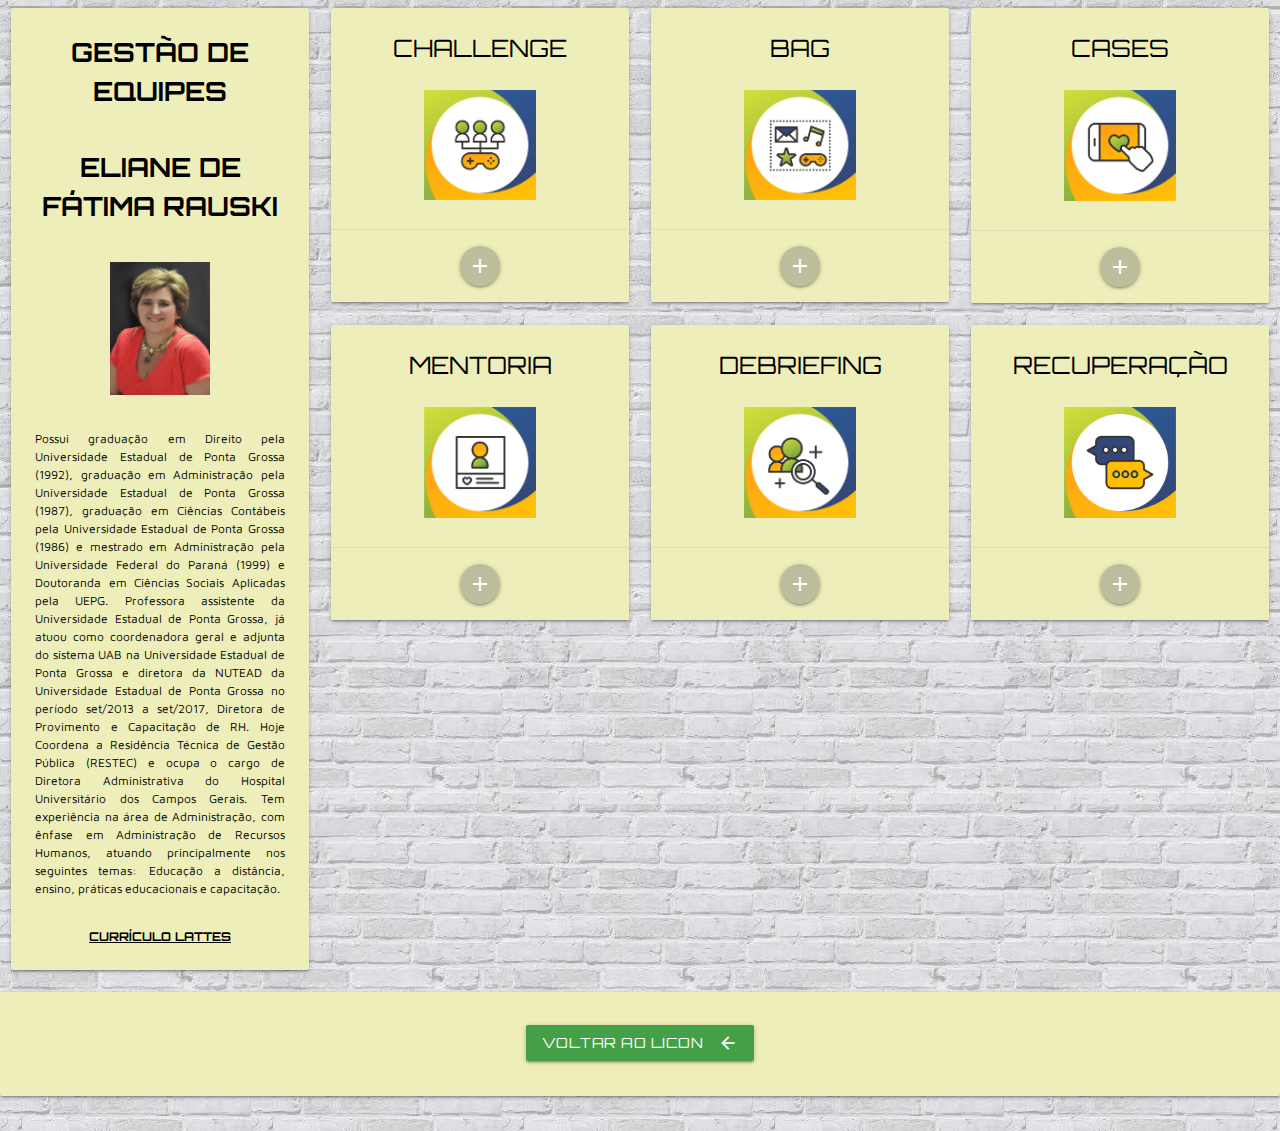
<file: index.html>
<!DOCTYPE html>
<html lang="pt-br">

<head>
    <meta http-equiv="Content-Type" content="text/html; charset=UTF-8" />
    <!--Let browser know website is optimized for mobile-->
    <meta name="viewport" content="width=device-width, initial-scale=1.0" />

    <title>
        ADAPAR
    </title>

    <!-- CSS -->
    <link rel="stylesheet" href="css/style.css" type="text/css" rel="stylesheet" media="screen" />
    <link type="text/css" rel="stylesheet" href="css/materialize.css" media="screen" />

    <!-- Fonts -->
    <link href='https://fonts.googleapis.com/css?family=Open+Sans:300|Montserrat' rel='stylesheet' type='text/css'>
    <link rel="stylesheet" href="https://maxcdn.bootstrapcdn.com/font-awesome/4.5.0/css/font-awesome.min.css">
    <link rel="preconnect" href="https://fonts.gstatic.com">
    <link href="https://fonts.googleapis.com/css2?family=Maven+Pro:wght@500&display=swap" rel="stylesheet">
    <link href="https://fonts.googleapis.com/css2?family=Orbitron&display=swap" rel="stylesheet">

    <!-- Ícones -->
    <link rel="shortcut icon" href="image/favicon.ico" type="image/x-icon">
    <link href="https://fonts.googleapis.com/icon?family=Material+Icons" rel="stylesheet">

</head>

<body>

    <!------------- Cards ------------------->

    <div class="row">

        <div class="col s12 m4 l3">
            <div class="card-panel teal">

                <div class="center">
                    <span class="black-text fonte-titulo tamanho-titulo"><b>GESTÃO DE EQUIPES</b></span>
                </div>

                <br>
                <br>

                <div class="center">
                    <span class="black-text fonte-titulo tamanho-titulo"><b>ELIANE DE FÁTIMA RAUSKI</b></span>
                </div>


                <br />
                <br />
                <div class="center"><img src="image/prof.PNG" width="40%"></div>
                <br />
                <p class="black-text fonte">Possui graduação em Direito pela Universidade Estadual de Ponta Grossa
                    (1992), graduação em Administração pela Universidade Estadual de Ponta Grossa (1987), graduação em
                    Ciências Contábeis pela Universidade Estadual de Ponta Grossa (1986) e mestrado em Administração
                    pela Universidade Federal do Paraná (1999) e Doutoranda em Ciências Sociais Aplicadas pela UEPG.
                    Professora assistente da Universidade Estadual de Ponta Grossa, já atuou como coordenadora geral e
                    adjunta do sistema UAB na Universidade Estadual de Ponta Grossa e diretora da NUTEAD da Universidade
                    Estadual de Ponta Grossa no período set/2013 a set/2017, Diretora de Provimento e Capacitação de RH.
                    Hoje Coordena a Residência Técnica de Gestão Pública (RESTEC) e ocupa o cargo de Diretora
                    Administrativa do Hospital Universitário dos Campos Gerais. Tem experiência na área de
                    Administração, com ênfase em Administração de Recursos Humanos, atuando principalmente nos seguintes
                    temas: Educação a distância, ensino, práticas educacionais e capacitação.</p>
                <br />

                <div class="center">
                    <span class="black-text fonte-titulo"><a href="http://lattes.cnpq.br/3069417421152500"
                            target="_blank"><b><u>CURRÍCULO LATTES</u></b></a></span>
                </div>

            </div>
        </div>

        <div class="col s12 m4 l3">
            <div class="card teal">
                <div class="card-content black-text">

                    <span class="card-title center fonte-titulo"><b>CHALLENGE</b></span>
                    <br>
                    <div class="center efeito-img">
                        <img src="image/cards/1.png" width="45%">
                    </div>

                </div>

                <div class="card-action center">
                    <a class="btn-floating waves-effect waves-light modal-trigger" href="desafio.html"><i
                            class="material-icons">add</i></a>
                </div>
            </div>
        </div>

        <div class="col s12 m4 l3">
            <div class="card teal">
                <div class="card-content black-text">

                    <span class="card-title center fonte-titulo"><b>BAG</b></span>
                    <br>
                    <div class="center efeito-img">
                        <img src="image/cards/2.png" width="45%">
                    </div>

                </div>

                <div class="card-action center">
                    <a class="btn-floating waves-effect waves-light modal-trigger" href="material.html"><i
                            class="material-icons">add</i></a>
                </div>
            </div>
        </div>

        <div class="col s12 m4 l3">
            <div class="card teal">
                <div class="card-content black-text">

                    <span class="card-title center fonte-titulo"><b>CASES</b></span>
                    <br>
                    <div class="center efeito-img">
                        <img src="image/cards/3.png" width="45%">
                    </div>

                </div>

                <div class="card-action center">
                    <a class="btn-floating waves-effect waves-light modal-trigger" href="cases.html"><i
                            class="material-icons">add</i></a>
                </div>
            </div>
        </div>

        <div class="col s12 m4 l3">
            <div class="card teal">
                <div class="card-content black-text">

                    <span class="card-title center fonte-titulo"><b>MENTORIA</b></span>
                    <br>
                    <div class="center efeito-img">
                        <img src="image/cards/4.png" width="45%">
                    </div>

                </div>

                <div class="card-action center">
                    <a class="btn-floating waves-effect waves-light modal-trigger" href="mentoria.html"><i
                            class="material-icons">add</i></a>
                </div>
            </div>
        </div>

        <div class="col s12 m4 l3">
            <div class="card teal">
                <div class="card-content black-text">

                    <span class="card-title center fonte-titulo"><b>DEBRIEFING</b></span>
                    <br>
                    <div class="center efeito-img">
                        <img src="image/cards/5.png" width="45%">
                    </div>
                </div>

                <div class="card-action center">
                    <a class="btn-floating waves-effect waves-light modal-trigger" href="fechamento.html"><i
                            class="material-icons">add</i></a>
                </div>
            </div>
        </div>

        <div class="col s12 m4 l3">
            <div class="card teal">
                <div class="card-content black-text">

                    <span class="card-title center fonte-titulo"><b>RECUPERAÇÃO</b></span>
                    <br>
                    <div class="center efeito-img">
                        <img src="image/cards/forum.jpg" width="45%">
                    </div>
                </div>

                <div class="card-action center">
                    <a class="btn-floating waves-effect waves-light modal-trigger"
                        href="https://licon.unicentro.br/pluginfile.php/161939/mod_resource/content/2/recuperacao2/index.html"><i
                            class="material-icons">add</i></a>
                </div>

            </div>
        </div>

        <footer>
            <div class="col s12 footer-copyright card teal fonte-titulo">
                <div class="container">
                    <div class="section">
                        <div class="row center">
                            <br />
                            <a data-tooltip="Retornar" class="btn green darken-1"
                                href="https://licon.unicentro.br/course/view.php?id=399">
                                <i class="material-icons right ">arrow_back</i><span
                                    class="hide-on-med-and-down font-inovacao">VOLTAR AO LICON</span>
                            </a>
                        </div>
                    </div>
                </div>
            </div>
        </footer>

    </div>


    <div vw class="enabled">
        <div vw-access-button class="active"></div>
        <div vw-plugin-wrapper>
            <div class="vw-plugin-top-wrapper"></div>
        </div>
    </div>

    <!-- Scripts -->
    <script src="js/init.js"></script>
    <script src="https://code.jquery.com/jquery-2.1.1.min.js"></script>
    <script src="js/script.js"></script>
    <script type="text/javascript" src="js/materialize.min.js"></script>

    <!-- Libras -->
    <script src="https://vlibras.gov.br/app/vlibras-plugin.js"></script>

    <script>
        new window.VLibras.Widget('https://vlibras.gov.br/app');
    </script>

</body>

</html>
</file>
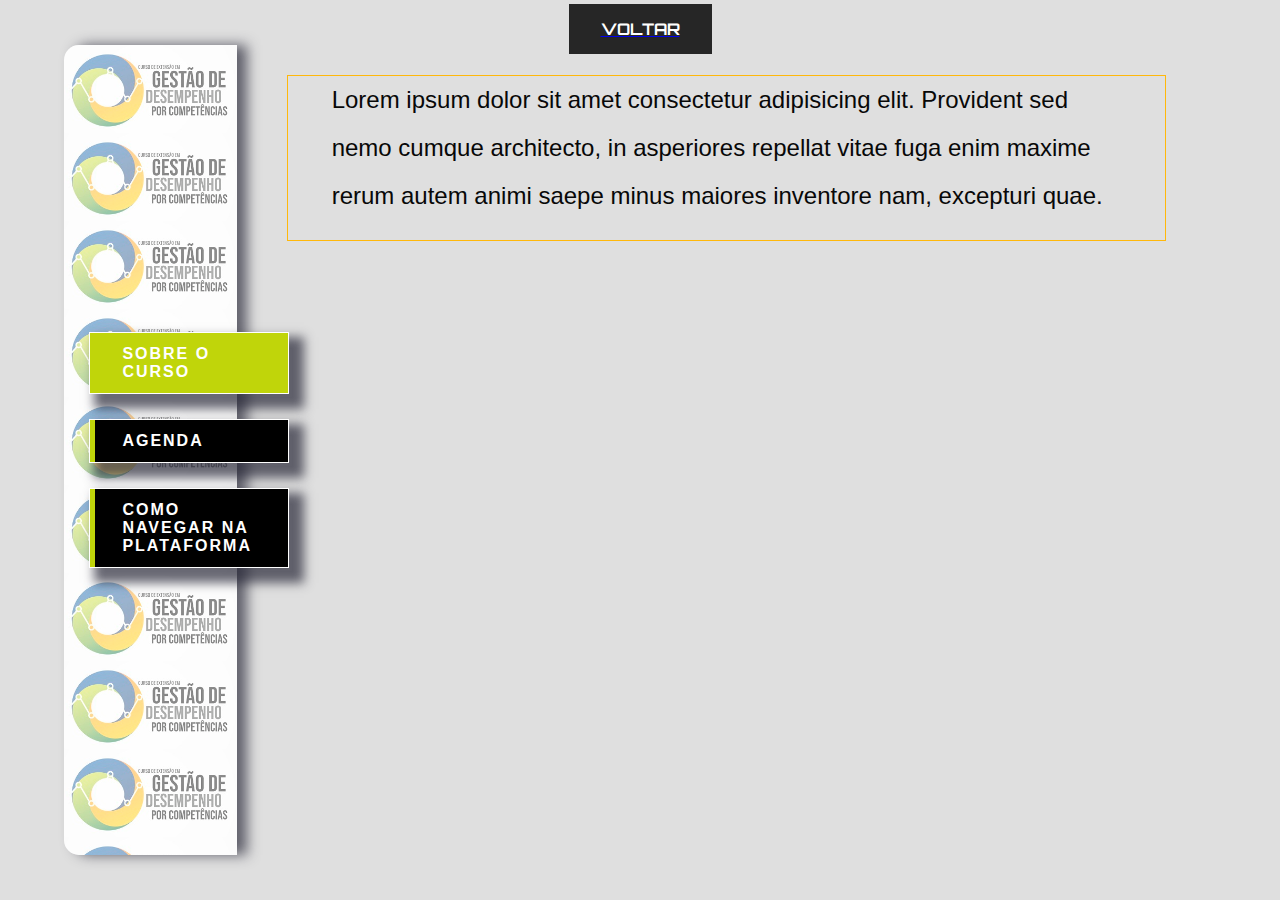
<file: curso.html>
<!DOCTYPE html>
<html lang="pt-br">

<head>
    <meta http-equiv="Content-Type" content="text/html; charset=UTF-8" />
    <!--Let browser know website is optimized for mobile-->
    <meta name="viewport" content="width=device-width, initial-scale=1.0"/>

    <title>
       ADAPAR - CASES
    </title>

    <!-- CSS -->
    <link rel="stylesheet" href="css/page.css" type="text/css" rel="stylesheet" media="screen"/>

    <!-- Ícones -->
    <link rel="shortcut icon" href="image/favicon.ico" type="image/x-icon">
    <link href="https://fonts.googleapis.com/icon?family=Material+Icons" rel="stylesheet">

    <!-- JS -->
    <script src="js/modernizr.custom.js"></script>
</head>

<body>

  <div class="wrapper">
    <div class="wrapper_left">

        <ul>

          <li data-li="tema1" class="active">
            <p><b>SOBRE O CURSO</b></p>
          </li>

          <li data-li="tema2">
            <p><b>AGENDA</b></p>
          </li>

          <li data-li="tema2">
            <p><b>COMO NAVEGAR NA PLATAFORMA</b></p>
          </li>

        </ul>

    </div><!--wrapper_left-->

    <div class="wrapper_right">
      <div class="container fundo">

            <div class="item tema1" >
              <div class="tabs tabs-style-circle">
                

                <div class="content-wrap">

                    <p style="line-height:2; font-size: 120%;">Lorem ipsum dolor sit amet consectetur adipisicing elit. Provident sed nemo cumque architecto, in asperiores repellat vitae fuga enim maxime rerum autem animi saepe minus maiores inventore nam, excepturi quae.</p>
                  
                 

                </div><!--content-wrap-->
              </div><!--tabs-->
            </div><!--tema1-->

            <div class="item tema2" style="display: none;">
                
              <div class="tabs tabs-style-circle">
                

                <div class="content-wrap">

                  
                    <p style="line-height:2; font-size: 120%;">Lorem ipsum dolor sit amet consectetur adipisicing elit. Provident sed nemo cumque architecto, in asperiores repellat vitae fuga enim maxime rerum autem animi saepe minus maiores inventore nam, excepturi quae.</p>
                  
                 
                  

                </div><!--content-wrap-->
              </div><!--tabs-->
            </div><!--tema2-->

            <div class="item tema3" style="display: none;">
                
                <div class="tabs tabs-style-circle">
                  
  
                  <div class="content-wrap">
  
                    
                    <p style="line-height:2; font-size: 120%;">Lorem ipsum dolor sit amet consectetur adipisicing elit. Provident sed nemo cumque architecto, in asperiores repellat vitae fuga enim maxime rerum autem animi saepe minus maiores inventore nam, excepturi quae.</p>
                  
                    
  
                  </div><!--content-wrap-->
                </div><!--tabs-->
              </div><!--tema2-->

      </div><!--container-->
    </div><!--wrapper_right-->
    
  </div><!--wrapper-->

  <div class="center">
    
    <button class="button button2">
      <a href="https://licon.unicentro.br/course/view.php?id=339&section=0">
        <span class="fonte-titulo">VOLTAR</span>
      </a>
    </button>

  </div>

  

  <!-- Scripts --->

  <script src="js/page.js"></script>
  <script src="js/cbpFWTabs.js"></script>

	<script>
		(function() {

			[].slice.call( document.querySelectorAll( '.tabs' ) ).forEach( function( el ) {
				new CBPFWTabs( el );
			});

		})();
	</script>

</body>

</html>
</file>
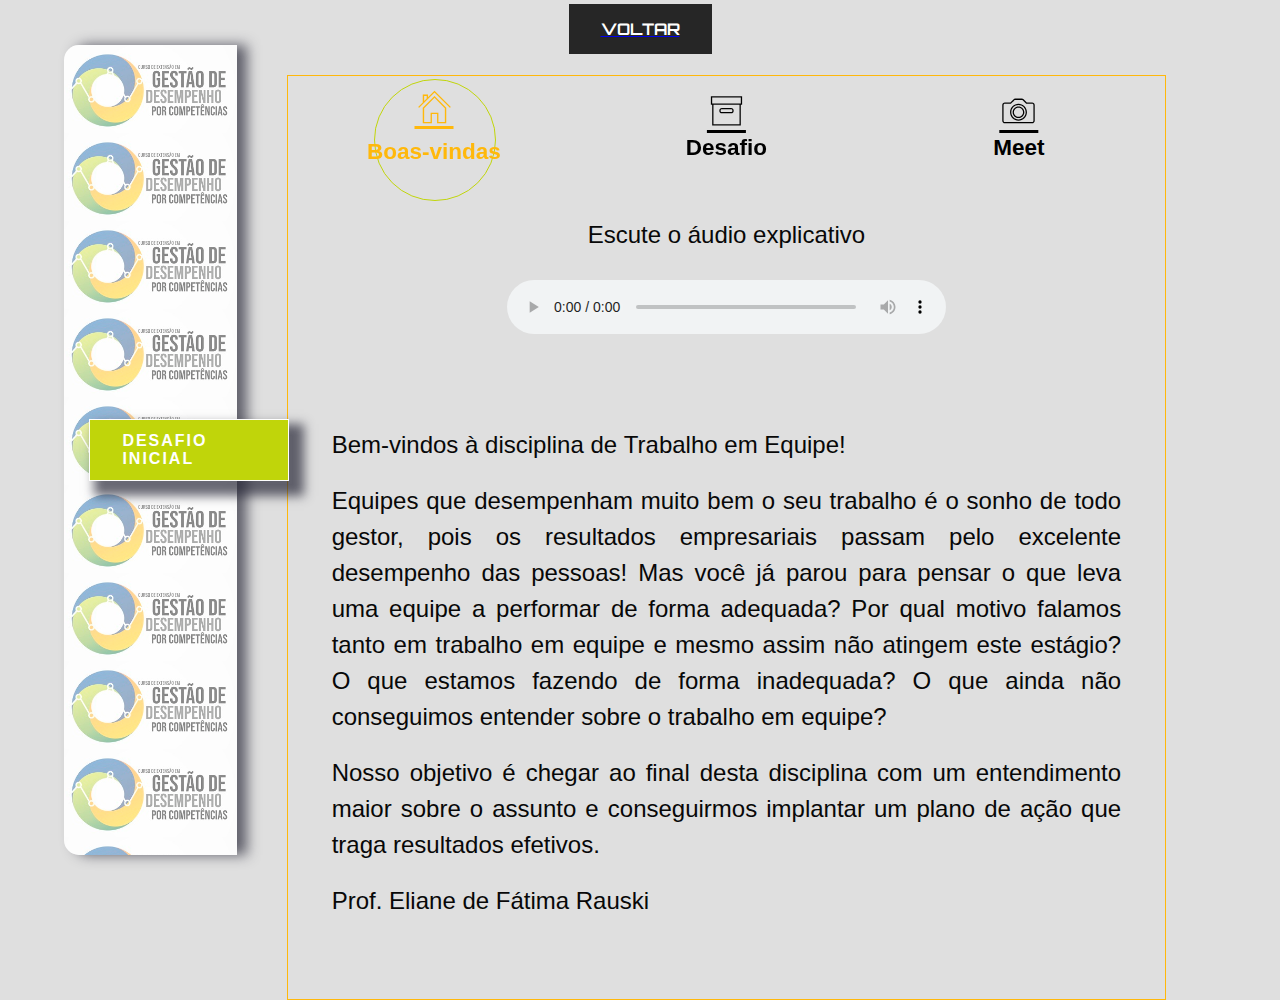
<file: desafio.html>
<!DOCTYPE html>
<html lang="pt-br">

<head>
  <meta http-equiv="Content-Type" content="text/html; charset=UTF-8" />
  <!--Let browser know website is optimized for mobile-->
  <meta name="viewport" content="width=device-width, initial-scale=1.0" />

  <title>
    ADAPAR - DESAFIO
  </title>

  <!-- CSS -->
  <link rel="stylesheet" href="css/page.css" type="text/css" rel="stylesheet" media="screen" />

  <!-- Ícones -->
  <link rel="shortcut icon" href="image/favicon.ico" type="image/x-icon">
  <link href="https://fonts.googleapis.com/icon?family=Material+Icons" rel="stylesheet">

  <!--- JS   -->
  <script src="js/modernizr.custom.js"></script>

</head>

<body>

  <div class="wrapper">
    <div class="wrapper_left">

      <ul>

        <li data-li="tema1" class="active">
          <p><b>Desafio Inicial</b></p>
        </li>

      </ul>

    </div>
    <!--wrapper_left-->

    <div class="wrapper_right">
      <div class="container fundo">

        <div class="item tema1">
          <div class="tabs tabs-style-circle">

            <nav>
              <ul>
                <li><a href="#section-circle-1" class="icon icon-home"><span>Boas-vindas</span></a></li>
                <li><a href="#section-circle-2" class="icon icon-box"><span>Desafio</span></a></li>
                <li><a href="#section-circle-3" class="icon icon-camera"><span>Meet</span></a></li>
              </ul>
            </nav>

            <div class="content-wrap">

              <section id="section-circle-1">

                <p><b>Escute o áudio explicativo</b></p>

                <audio controls controlslist="noDownload">
                  <source src="https://licon.unicentro.br/pluginfile.php/157821/mod_resource/content/1/audios/audio1.mp3" type="audio/x-m4a">
                </audio>

                <br />

                <br />

                <p class="estilo-paragrafo">Bem-vindos à disciplina de <b>Trabalho em Equipe!</b></p>

                <p class="estilo-paragrafo">Equipes que desempenham muito bem o seu trabalho é o sonho de todo gestor,
                  pois os resultados empresariais passam pelo excelente desempenho das pessoas! Mas você já parou para
                  pensar o que leva uma equipe a performar de forma adequada? Por qual motivo falamos tanto em trabalho
                  em equipe e mesmo assim não atingem este estágio? O que estamos fazendo de forma inadequada? O que
                  ainda não conseguimos entender sobre o trabalho em equipe?</p>

                <p class="estilo-paragrafo">Nosso objetivo é chegar ao final desta disciplina com um entendimento maior
                  sobre o assunto e conseguirmos implantar um plano de ação que traga resultados efetivos.</p>

                <p class="estilo-paragrafo">Prof. Eliane de Fátima Rauski</p>

              </section>

              <section id="section-circle-2">

                <p><b>Escute o áudio explicativo</b></p>

                <audio controls controlslist="noDownload">
                  <source src="https://licon.unicentro.br/pluginfile.php/157821/mod_resource/content/1/audios/audio2.mp3" type="audio/x-m4a">
                </audio>

                <br />

                <br />

                <p class="estilo-paragrafo">Iniciamos com o DESAFIO! </p>

                <p class="estilo-paragrafo">Para realizá-lo, você deverá assistir ao vídeo “Colheres de Cabo Comprido” e
                  DESCREVER 3 situações que são fundamentais para entender a moral da história: <strong>As colheres de
                    cabo comprido</strong>.</p>

                <p class="estilo-paragrafo">Dizem que um homem foi convidado para conhecer o CÉU e o INFERNO.</p>

                <p class="estilo-paragrafo">Foi primeiro ao inferno. Ao abrir a porta, viu uma sala em cujo centro
                  havia um caldeirão de sopa e à sua volta estavam sentadas pessoas famintas e desesperadas. Cada uma
                  delas segurava uma colher de cabo bem comprido, que lhes permitia alcançar o caldeirão, mas não a
                  própria boca. O sofrimento era grande.</p>

                <p class="estilo-paragrafo">Em seguida, foi ao céu. Era uma sala idêntica à primeira: havia o mesmo
                  caldeirão, as pessoas em volta, as colheres de cabo comprido. A diferença é que todos estavam
                  saciados.</p>

                <p class="estilo-paragrafo">Eu não compreendo - disse o homem - porque aqui as pessoas estão felizes
                  enquanto na outra sala morrem de aflição, se é tudo igual?</p>

                <br />

                <div class="center">
                  <iframe width="800" height="500" src="https://www.youtube.com/embed/-NQIcS4_KBo"
                    title="YouTube video player" frameborder="0"
                    allow="accelerometer; autoplay; clipboard-write; encrypted-media; gyroscope; picture-in-picture"
                    allowfullscreen></iframe>
                </div>

                <br />

                <p class="estilo-paragrafo center">Reflita: <strong> O que você considera fundamental para uma equipe
                    alcançar o sucesso?</strong></p>

                <br>


                <div class="center">

                  <p style="text-align: center;"><b>Faça aqui suas anotações!</b></p>

                  <textarea class="margem-anotacao" id="anotacao" cols="30" rows="30"></textarea>

                  <br />

                  <p style="text-align: center;">Para gerar arquivo pdf com as anotações preenchidas, clicar no ícone:
                  </p>

                  <button onclick="criarPDFAnotacao()"><img src="image/pdf.png" width="15%"></button>

                </div>

              </section>

              <section id="section-circle-3">

                <div class="center">
                  <a href="https://meet.google.com/eos-wcmp-vbm" target="_blank">
                    <img src="image/meetDesafio.png" width="80%">
                  </a>
                </div>

                <br />

                <div class="center">
                  <p class="line-height:1.5; text-align: center;">Acesse aqui os materiais disponibilizados pelo
                    professor.</p>

                  <a href="https://drive.google.com/drive/u/2/folders/1fzDuVHbkR6Uu92kJ9RRQegs9sWCEFkdY"
                    target="_blank"><img src="image/bag.png" width="10%"></a>
                </div>

              </section>

            </div>
            <!--content-wrap-->
          </div>
          <!--tabs-->
        </div>
        <!--tema1-->

      </div>
      <!--container-->
    </div>
    <!--wrapper right-->
  </div>
  <!--wrapper-->

  <div class="center">

    <button class="button button2">
      <a href="index.html">
        <span class="fonte-titulo">VOLTAR</span>
      </a>
    </button>

  </div>

  <!-- Scripts -->
  <script src="js/page.js"></script>
  <script src="js/script.js"></script>
  <script src="js/cbpFWTabs.js"></script>

  <script>
    (function () {

      [].slice.call(document.querySelectorAll('.tabs')).forEach(function (el) {
        new CBPFWTabs(el);
      });

    })();
  </script>

</body>

</html>
</file>
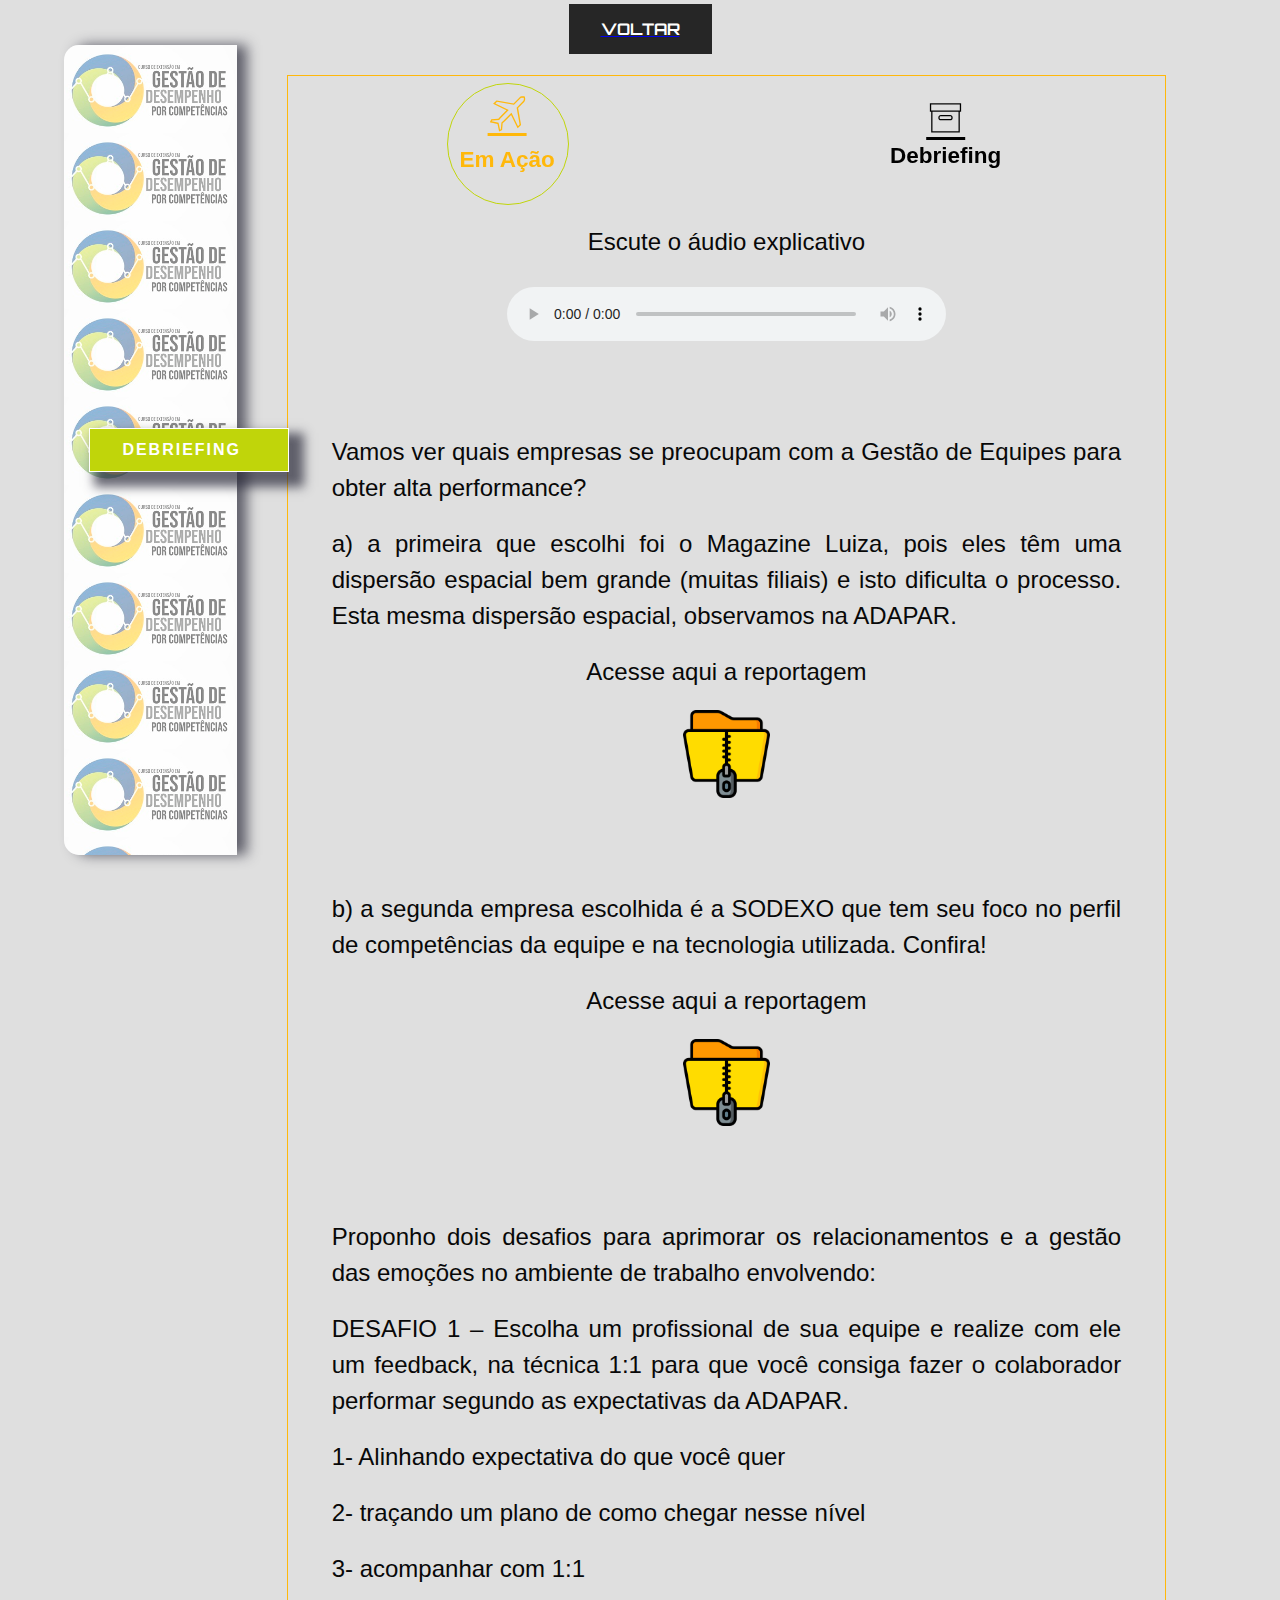
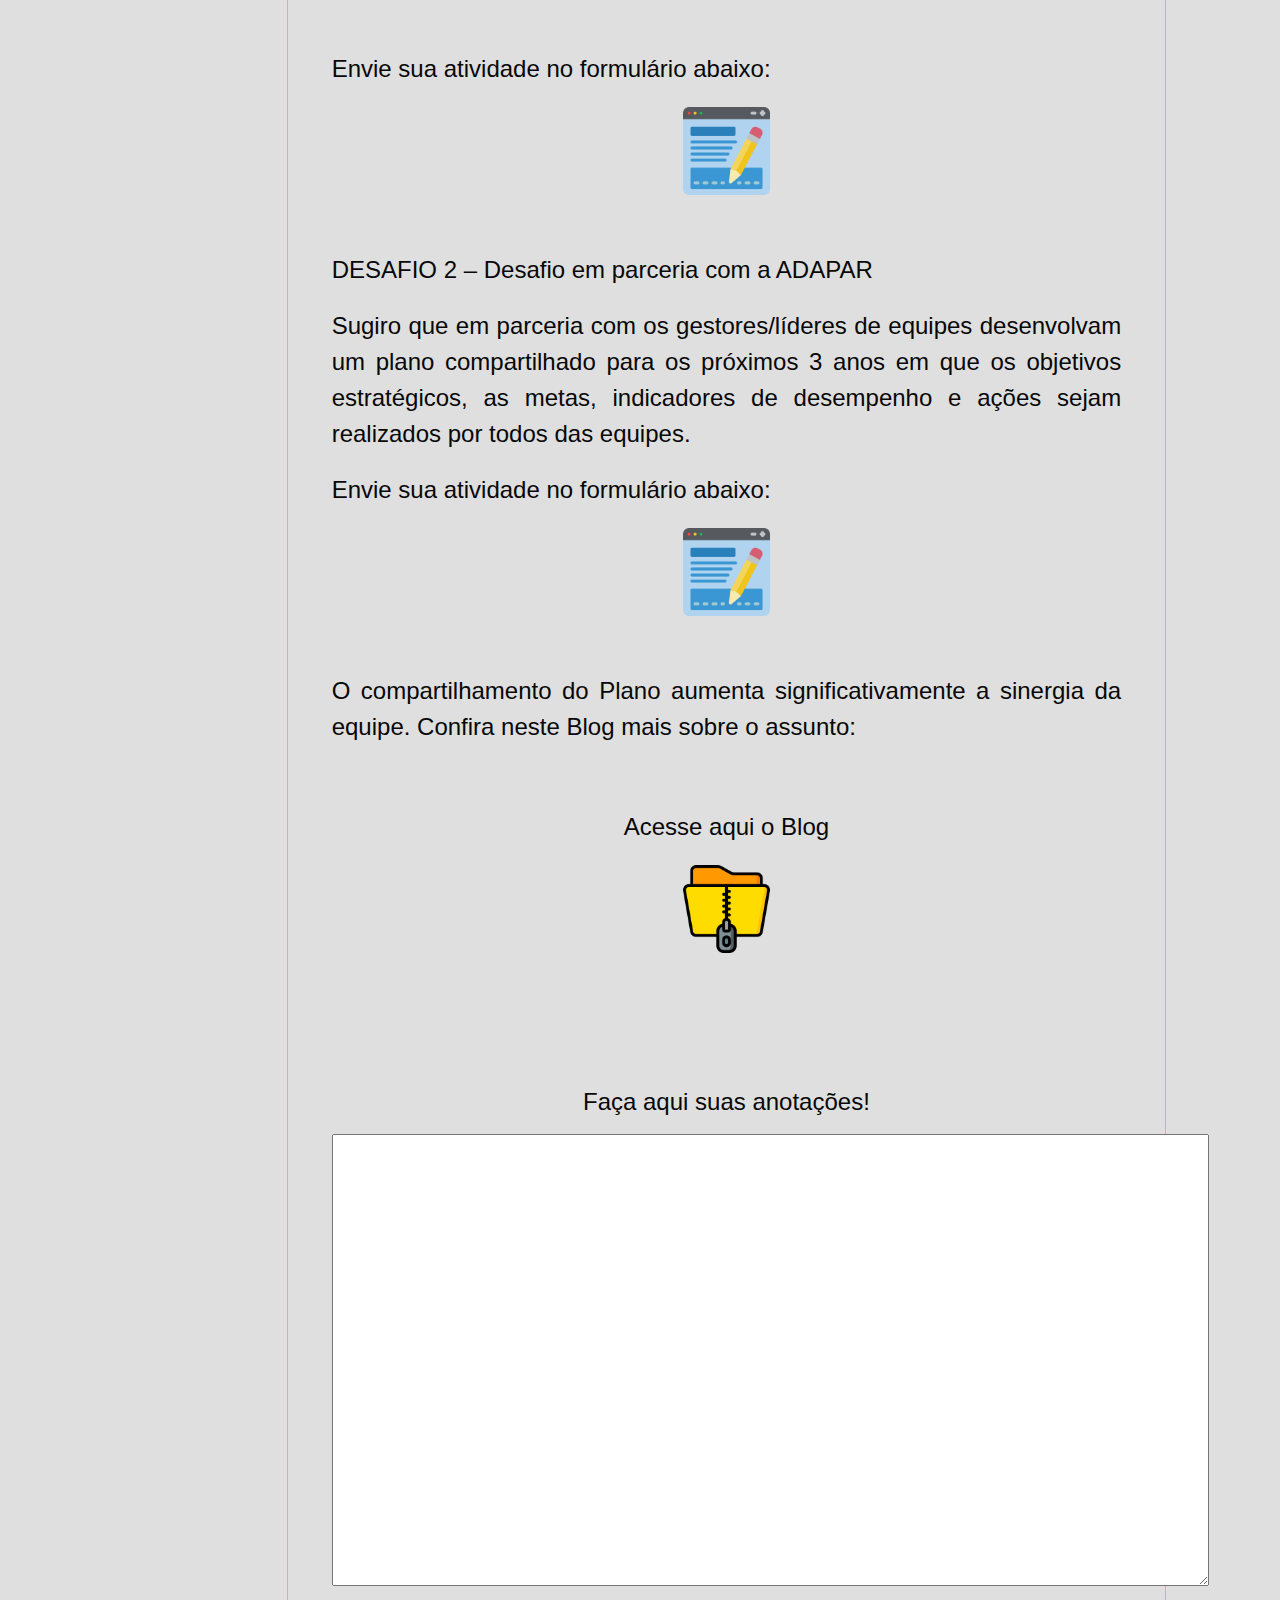
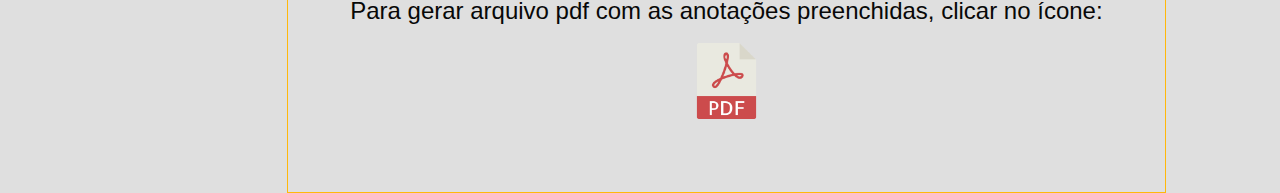
<file: fechamento.html>
<!DOCTYPE html>
<html lang="pt-br">

<head>
  <meta http-equiv="Content-Type" content="text/html; charset=UTF-8" />
  <!--Let browser know website is optimized for mobile-->
  <meta name="viewport" content="width=device-width, initial-scale=1.0" />

  <title>
    ADAPAR - DEBRIEFING
  </title>

  <!-- CSS -->
  <link rel="stylesheet" href="css/page.css" type="text/css" rel="stylesheet" media="screen" />

  <!-- Ícones -->
  <link rel="shortcut icon" href="image/favicon.ico" type="image/x-icon">
  <link href="https://fonts.googleapis.com/icon?family=Material+Icons" rel="stylesheet">

  <!-- JS ---->
  <script src="js/modernizr.custom.js"></script>

</head>

<body>

  <div class="wrapper">
    <div class="wrapper_left">

      <ul>

        <li data-li="tema1" class="active">
          <p><b>Debriefing</b></p>
        </li>

      </ul>

    </div>
    <!--wrapper_left-->

    <div class="wrapper_right">
      <div class="container fundo">

        <div class="item tema1">
          <div class="tabs tabs-style-circle">
            <nav>
              <ul>
                <li><a href="#section-circle-1" class="icon icon-plane"><span>Em Ação</span></a></li>
                <li><a href="#section-circle-2" class="icon icon-box"><span>Debriefing</span></a></li>
              </ul>
            </nav>

            <div class="content-wrap">

              <section id="section-circle-1">

                <p><b>Escute o áudio explicativo</b></p>

                <audio controls controlslist="noDownload">
                  <source src="https://licon.unicentro.br/pluginfile.php/157821/mod_resource/content/1/audios/audio11.mp3" type="audio/x-m4a">
                </audio>

                <br />

                <br />

                <p class="estilo-paragrafo">Vamos ver quais empresas se preocupam com a Gestão de Equipes para obter alta performance?</p>

                <p class="estilo-paragrafo">a) a primeira que escolhi foi o Magazine Luiza, pois eles têm uma dispersão espacial bem grande (muitas filiais) e isto dificulta o processo. Esta mesma dispersão espacial, observamos na ADAPAR.</p>

                <div class="center">
                  <p class="estilo-paragrafo center">Acesse aqui a reportagem</p>

                  <a href="https://etalent.com.br/artigos/treinamento-e-desenvolvimento/magazine-luiza-exemplo-de-alta-performance-na-gestao-de-pessoas"
                    target="_blank"><img src="image/bag.png" width="10%"></a>
                </div>

                <br>

                <p class="estilo-paragrafo">b) a segunda empresa escolhida é a SODEXO que tem seu foco no perfil de competências da equipe e na tecnologia utilizada. Confira!</p>

               

                <div class="center">
                  <p class="estilo-paragrafo center">Acesse aqui a reportagem</p>

                  <a href="https://www.projetodraft.com/sodexo-inova-na-propria-abordagem-de-rh-e-da-suporte-para-que-clientes-facam-o-mesmo/"
                    target="_blank"><img src="image/bag.png" width="10%"></a>
                </div>

                <br>

                <p class="estilo-paragrafo">Proponho dois desafios para aprimorar os relacionamentos e a gestão das emoções no ambiente de trabalho envolvendo: </p>



                <p class="estilo-paragrafo"><strong>DESAFIO 1 – Escolha um profissional de sua equipe e realize com ele um feedback, na técnica 1:1 para que você consiga fazer  o colaborador performar segundo as expectativas da ADAPAR.</strong></p>

                <p class="estilo-paragrafo">1- Alinhando expectativa do que você quer </p>
                <p class="estilo-paragrafo">2- traçando um plano de como chegar nesse nível</p>
                <p class="estilo-paragrafo">3- acompanhar com 1:1</p>

                <p>&nbsp;</p>

                <p class="estilo-paragrafo">Envie sua atividade no formulário abaixo:</p>

                <div class="center">
                  <a href="https://forms.gle/8si11iKqjjauXykC6" target="_blank"><img src="image/form.png" width="10%"></a>
                </div>

                <p>&nbsp;</p>


                <p class="estilo-paragrafo"><strong>DESAFIO 2 – Desafio em parceria com a ADAPAR</strong></p>

                <p class="estilo-paragrafo">Sugiro que em parceria com os gestores/líderes de  equipes desenvolvam um plano compartilhado para os próximos 3 anos em que os objetivos estratégicos, as metas, indicadores de desempenho e ações sejam realizados por todos das equipes. 

                <p class="estilo-paragrafo">Envie sua atividade no formulário abaixo:</p>

                <div class="center">
                  <a href="https://forms.gle/1AP3VbcscWWDpSYf7" target="_blank"><img src="image/form.png" width="10%"></a>
                </div>

                <p>&nbsp;</p>

                <p class="estilo-paragrafo">O compartilhamento do Plano aumenta significativamente a sinergia da equipe. Confira neste Blog mais sobre o assunto:</p>

                <p>&nbsp;</p>

                <div class="center">
                  <p class="estilo-paragrafo center">Acesse aqui o Blog</p>

                  <a href="https://blog.runrun.it/equipe-de-alta-performance-2/"
                    target="_blank"><img src="image/bag.png" width="10%"></a>
                </div>

                <p>&nbsp;</p>

                <br>

                <div class="center">

                  <p style="text-align: center;"><b>Faça aqui suas anotações!</b></p>

                  <textarea class="margem-anotacao" id="anotacao" cols="30" rows="30"></textarea>

                  <br />

                  <p style="text-align: center;">Para gerar arquivo pdf com as anotações preenchidas, clicar no ícone:
                  </p>

                  <button onclick="criarPDFAnotacao()"><img src="image/pdf.png" width="15%"></button>

                </div>

              </section>

              <section id="section-circle-2">

                <div class="center">
                  <a href="https://meet.google.com/eos-wcmp-vbm"><img src="image/meetFechamento.png" width="80%"></a>
                </div>

                <br />

                <div class="center">
                  <p style="line-height:1.5; text-align: center;">Acesse aqui os materiais disponibilizados pelo
                    professor.</p>

                  <a href="https://drive.google.com/drive/u/2/folders/1fzDuVHbkR6Uu92kJ9RRQegs9sWCEFkdY"
                    target="_blank"><img src="image/bag.png" width="10%"></a>
                </div>

              </section>


            </div>
            <!--content-wrap-->
          </div>
          <!--tabs-->
        </div>
        <!--tema1-->

      </div>
      <!--container-->
    </div>
    <!--wrapper right-->
  </div>
  <!--wrapper-->

  <div class="center">

    <button class="button button2">
      <a href="index.html">
        <span class="fonte-titulo">VOLTAR</span>
      </a>
    </button>

  </div>

  <!-- Scripts --->

  <script src="js/page.js"></script>
  <script src="js/cbpFWTabs.js"></script>

  <script>
    (function () {

      [].slice.call(document.querySelectorAll('.tabs')).forEach(function (el) {
        new CBPFWTabs(el);
      });

    })();
  </script>

</body>

</html>
</file>
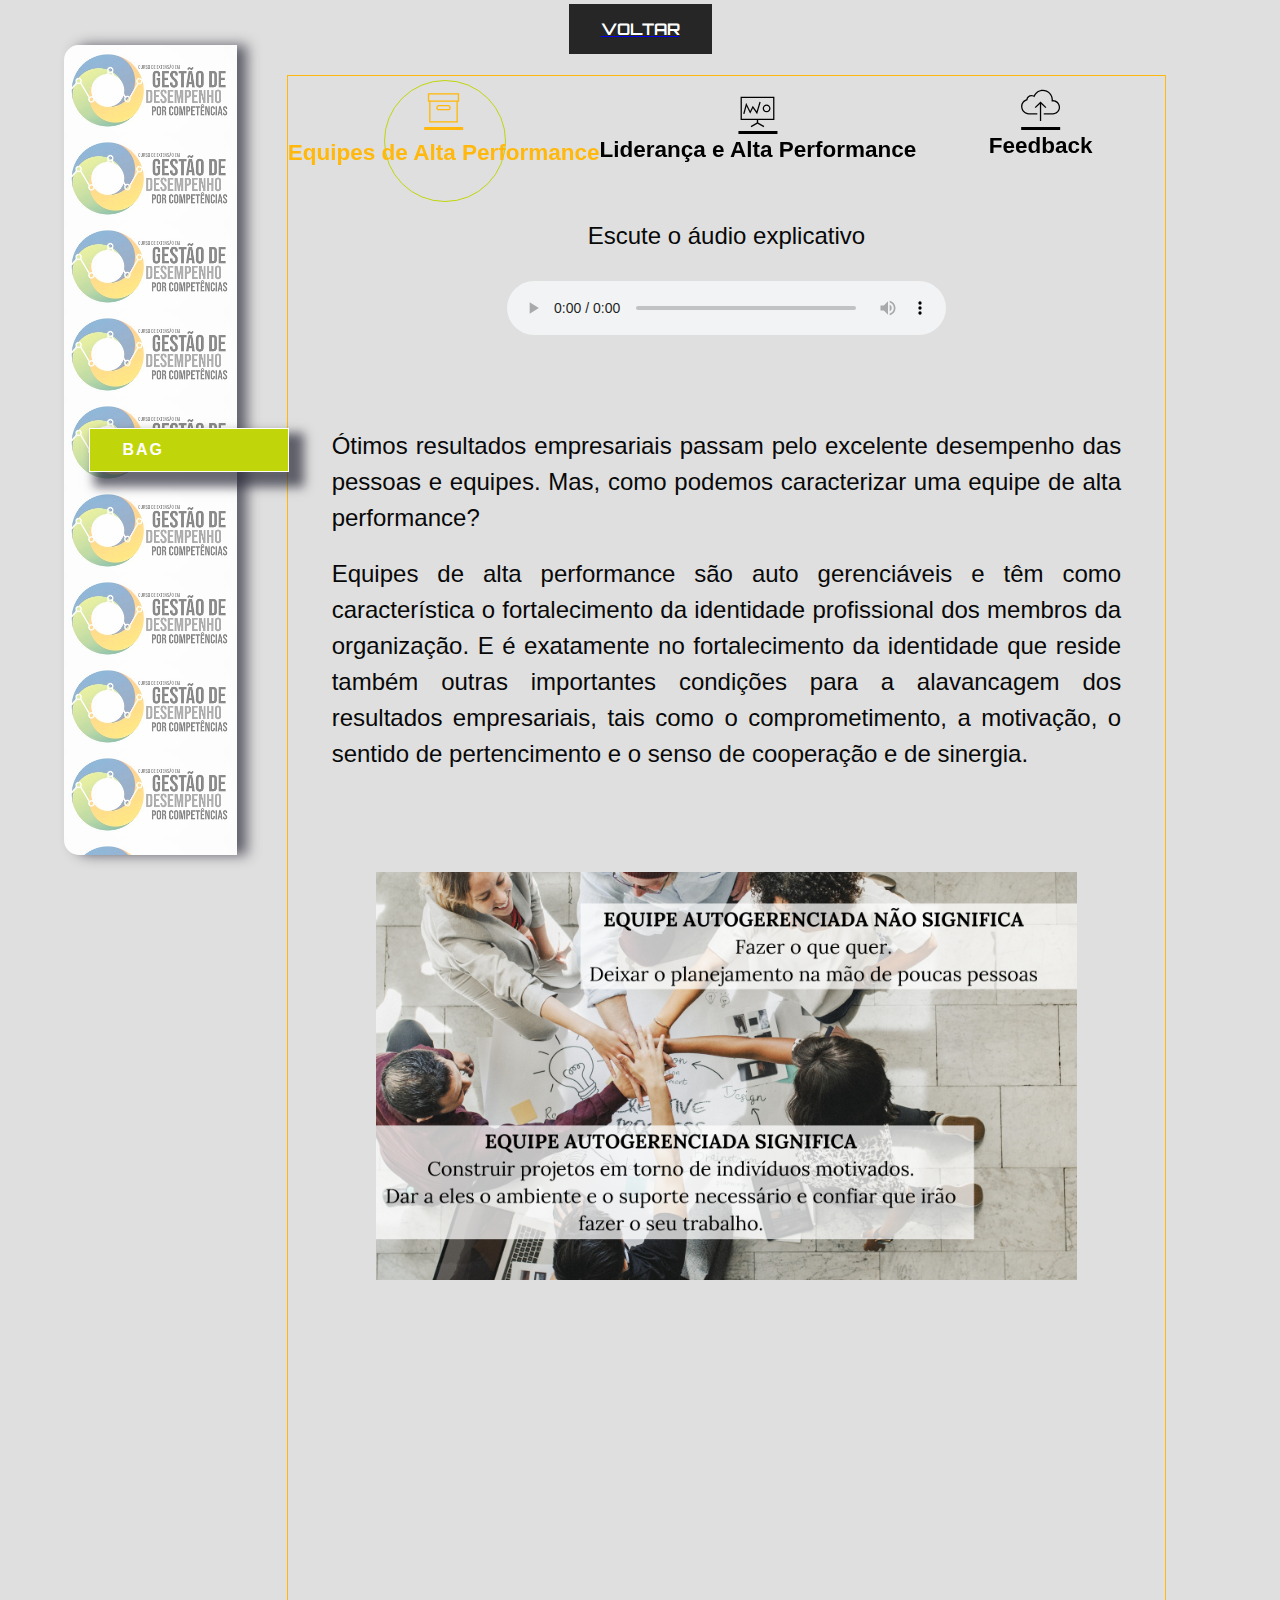
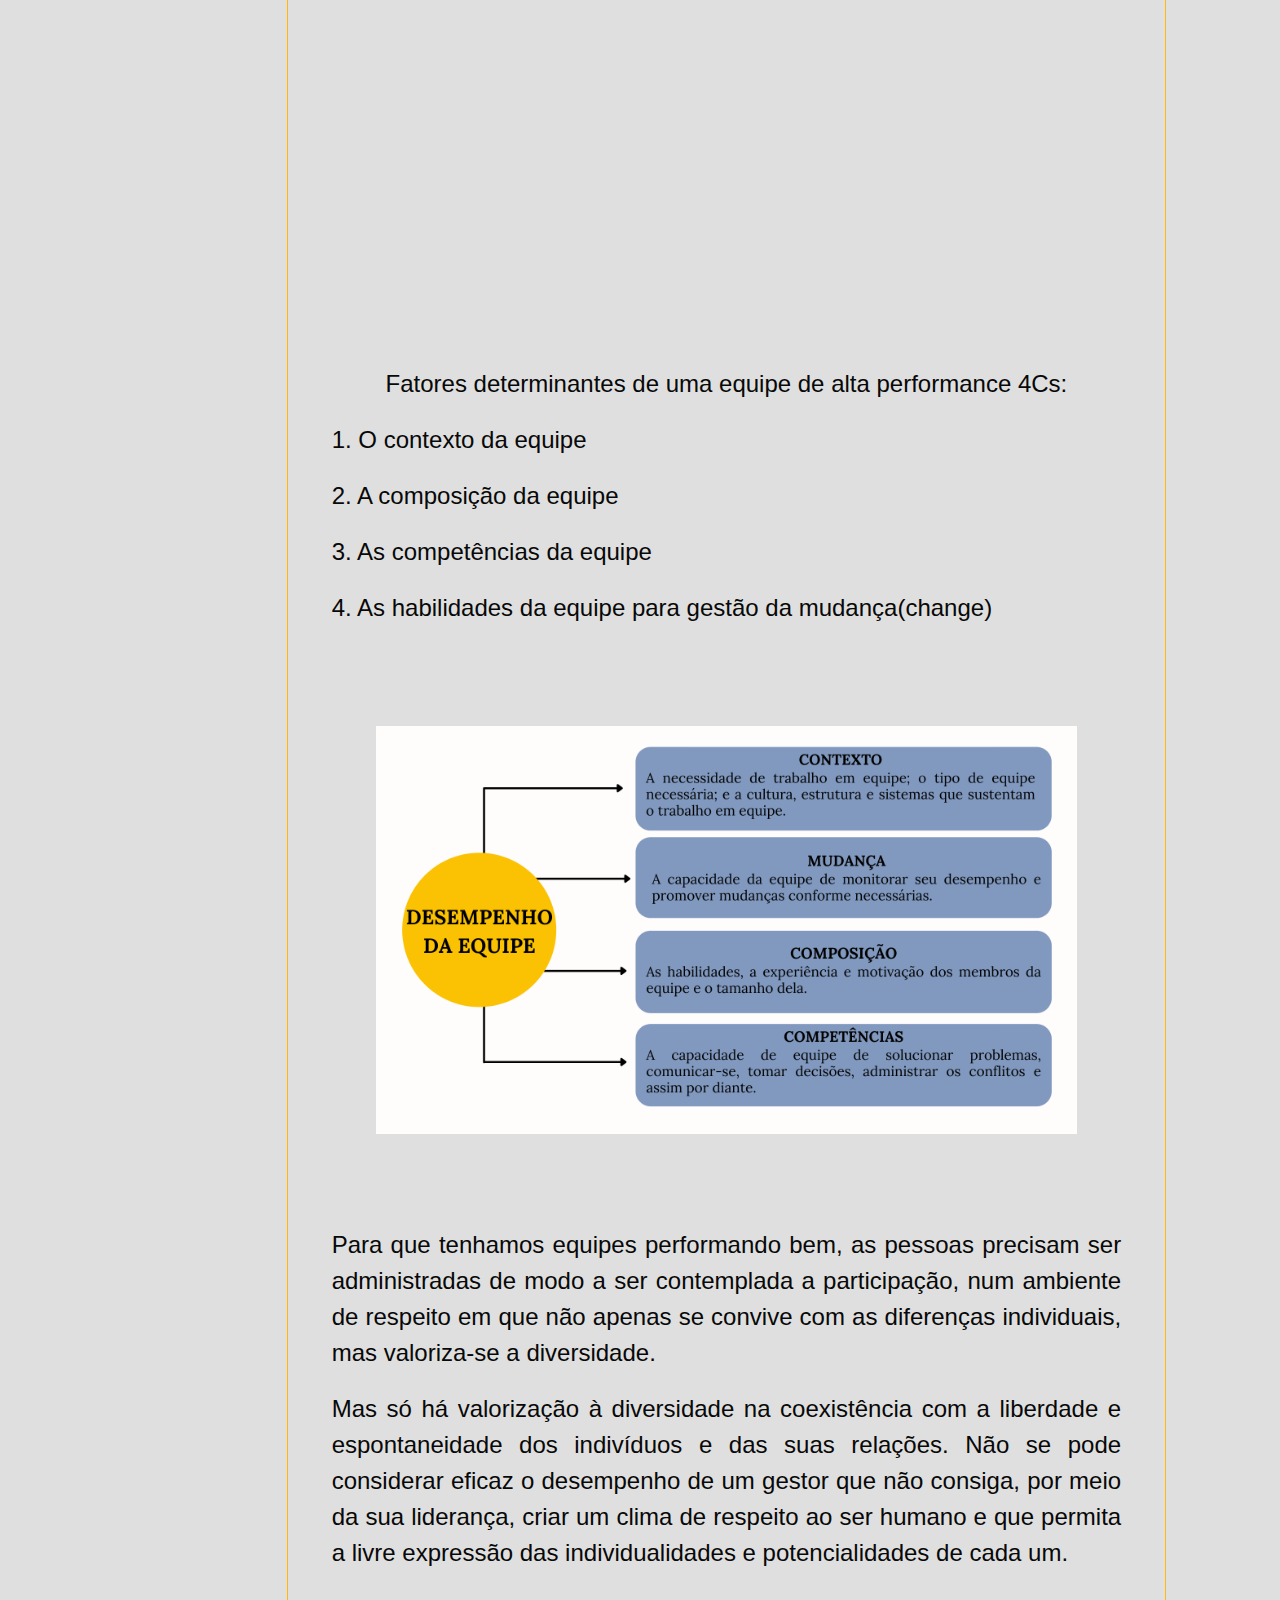
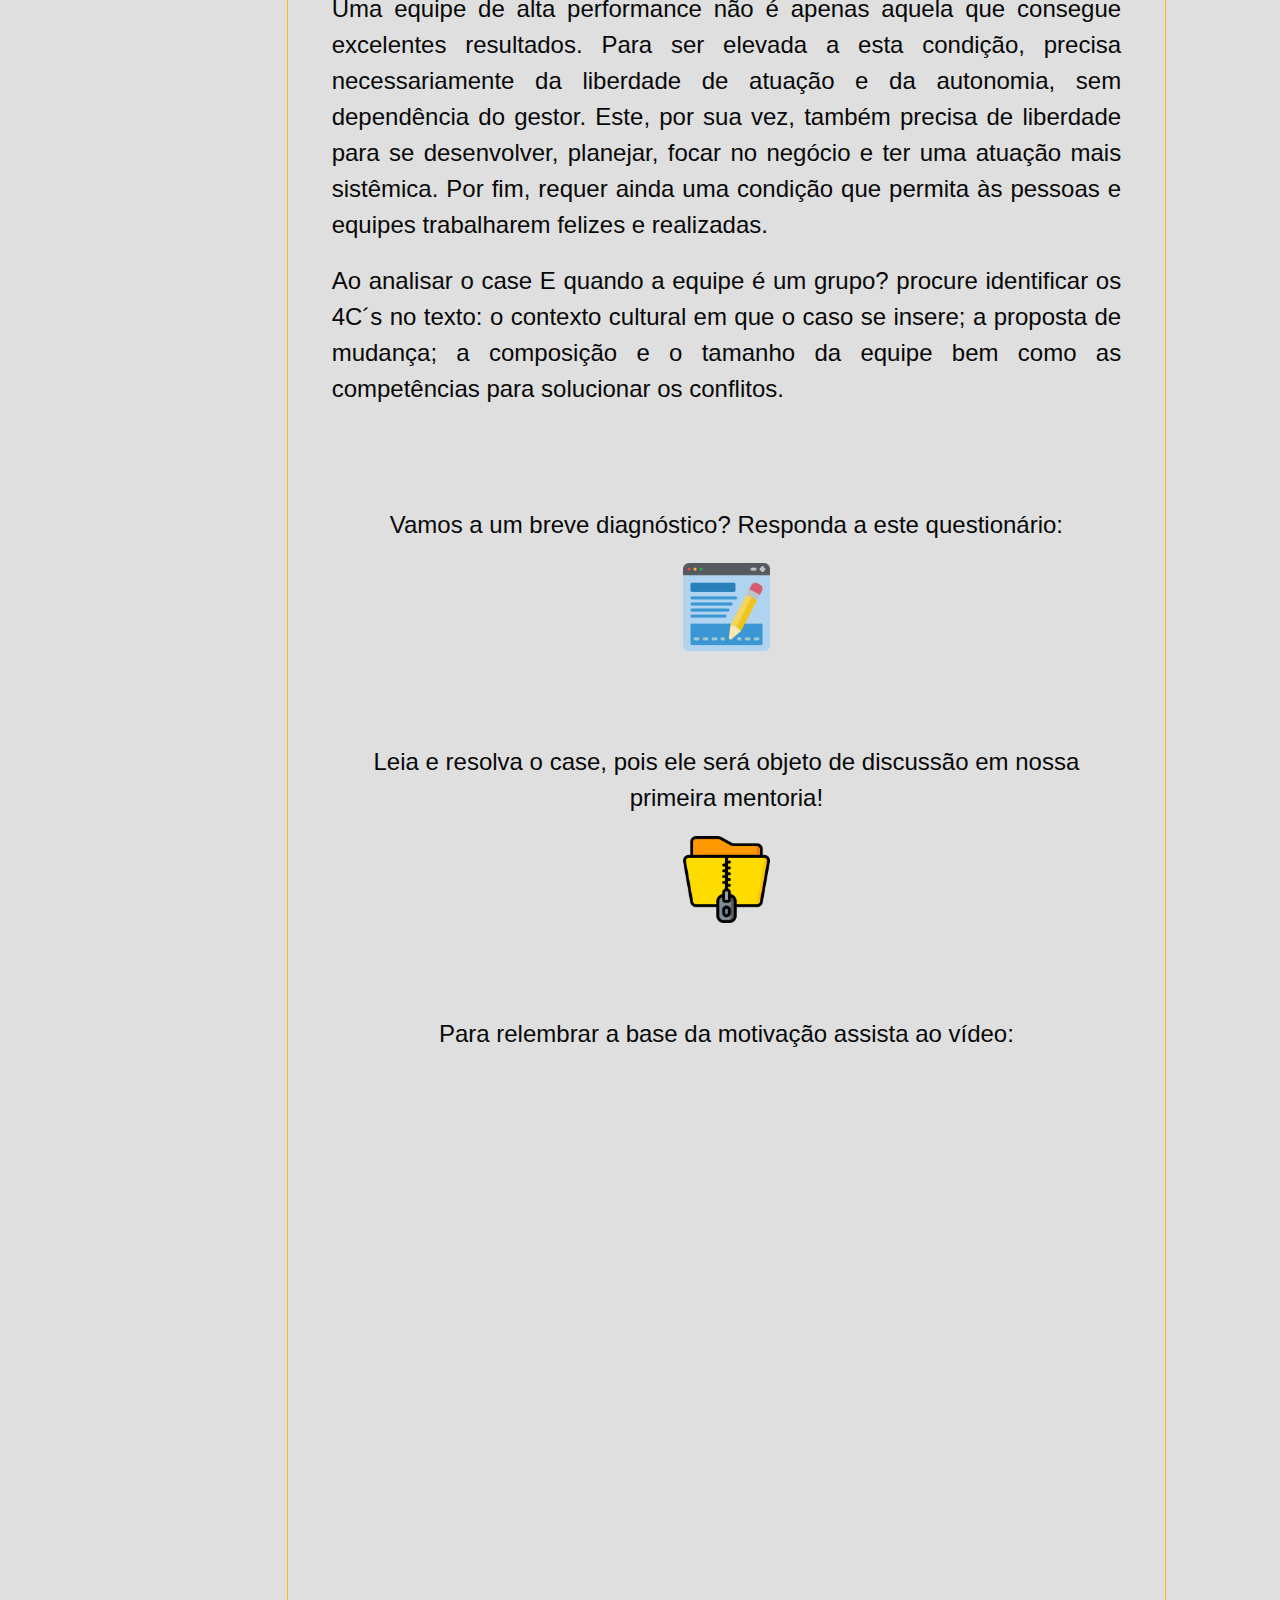
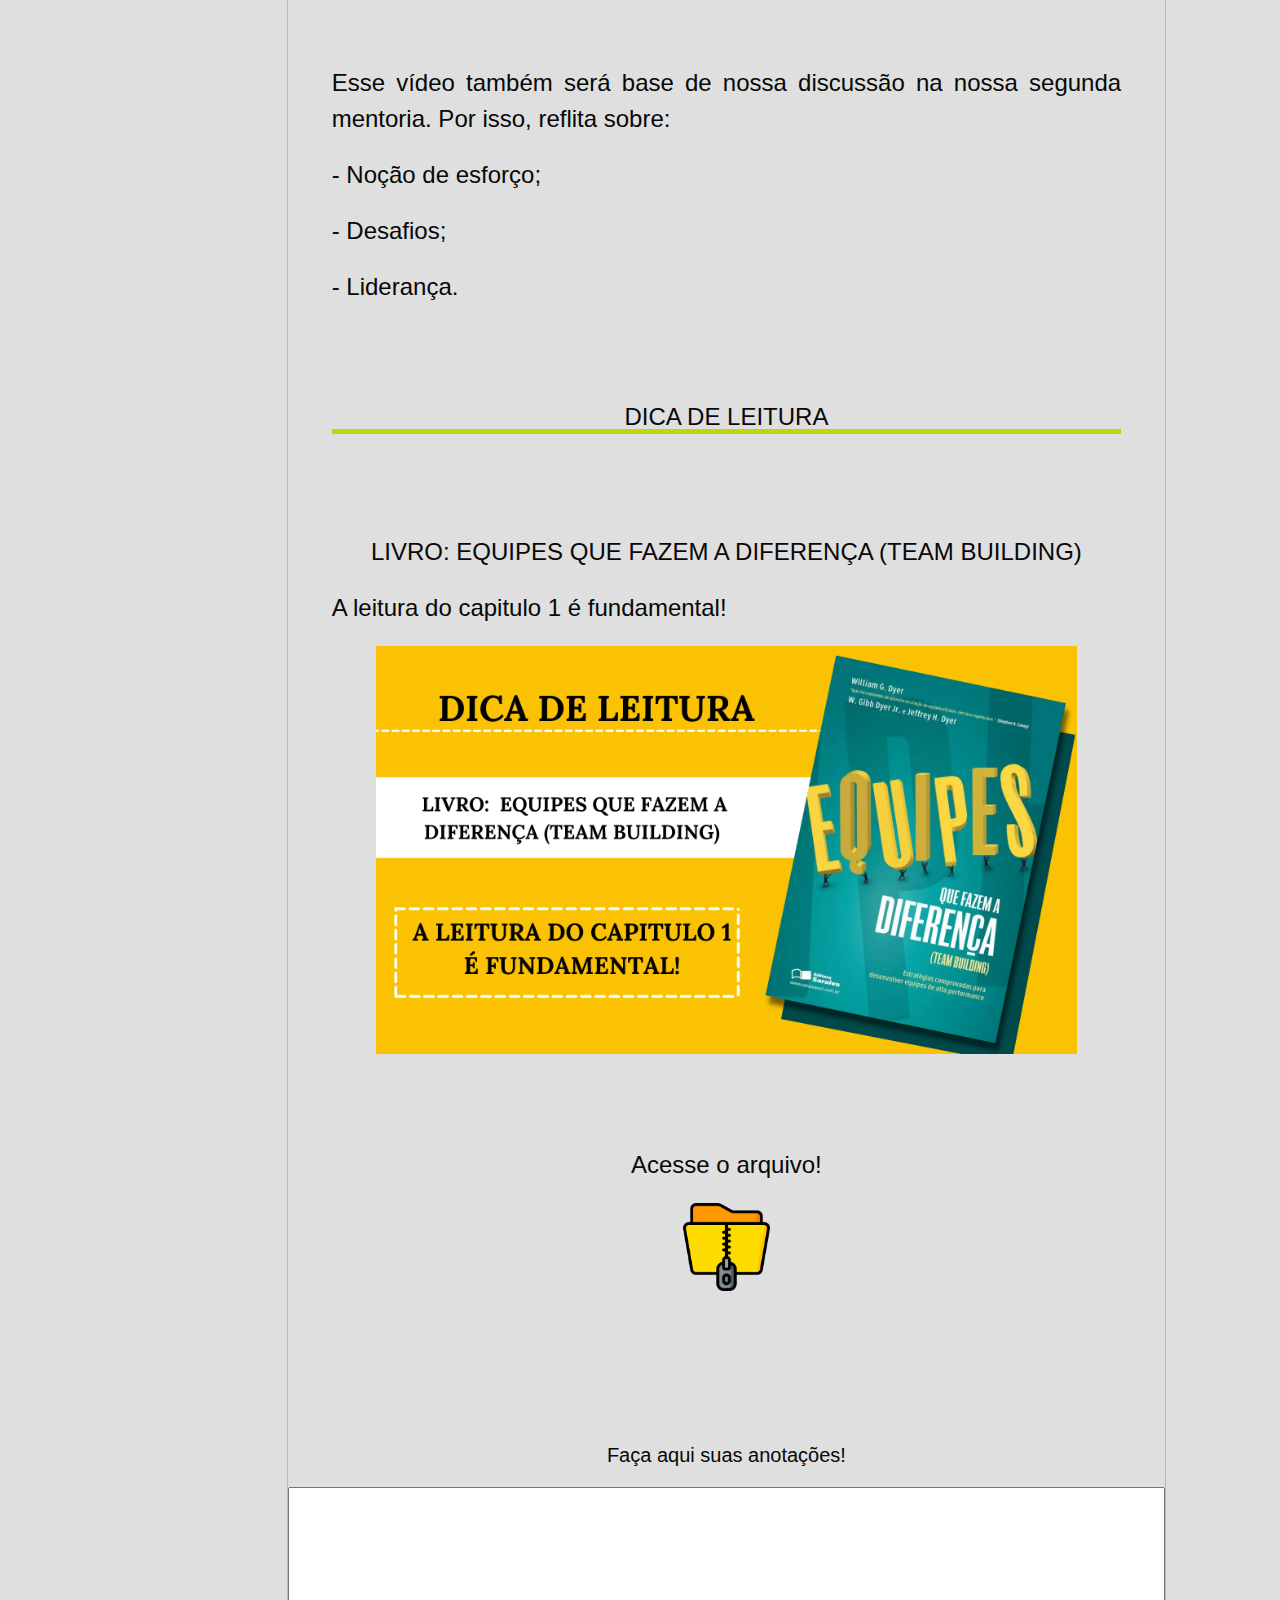
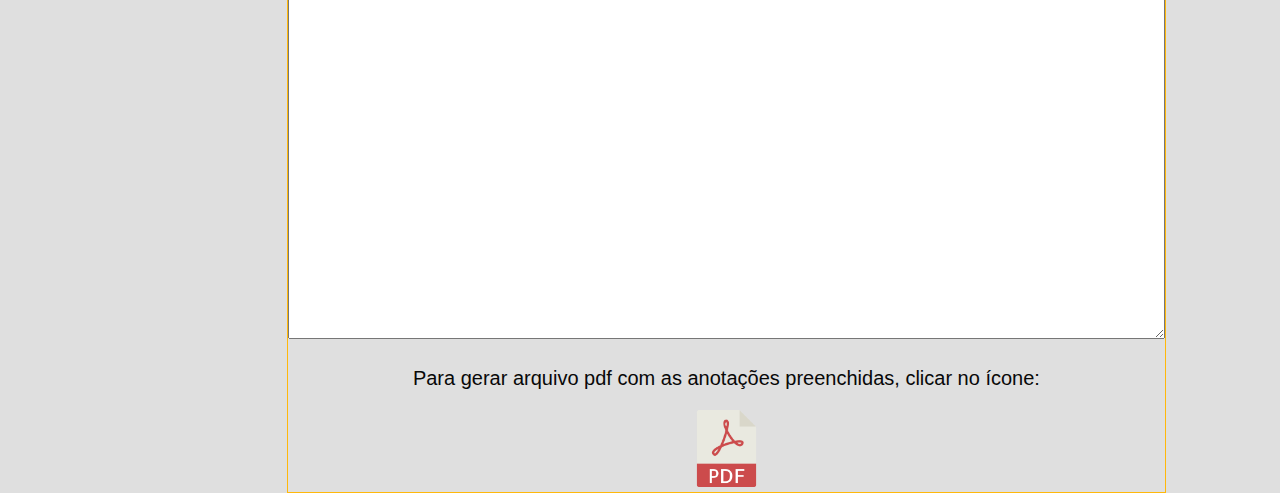
<file: material.html>
<!DOCTYPE html>
<html lang="pt-br">

<head>
  <meta http-equiv="Content-Type" content="text/html; charset=UTF-8" />
  <!--Let browser know website is optimized for mobile-->
  <meta name="viewport" content="width=device-width, initial-scale=1.0" />

  <title>
    ADAPAR - MATERIAL
  </title>

  <!-- CSS -->
  <link rel="stylesheet" href="css/page.css" type="text/css" rel="stylesheet" media="screen" />

  <!-- Ícones -->
  <link rel="shortcut icon" href="image/favicon.ico" type="image/x-icon">
  <link href="https://fonts.googleapis.com/icon?family=Material+Icons" rel="stylesheet">

  <!-- JS ---->
  <script src="js/modernizr.custom.js"></script>

</head>

<body>

  <div class="wrapper">
    <div class="wrapper_left">

      <ul>

        <li data-li="tema1" class="active">
          <p><b>BAG</b></p>
        </li>

      </ul>

    </div>
    <!--wrapper_left-->

    <div class="wrapper_right">
      <div class="container fundo">

        <div class="item tema1">
          <div class="tabs tabs-style-circle">
            <nav>
              <ul>
                <li><a href="#section-circle-1" class="icon icon-box"><span>Equipes de Alta Performance</span></a></li>
                <li><a href="#section-circle-2" class="icon icon-display"><span>Liderança e Alta Performance</span></a>
                </li>
                <li><a href="#section-circle-3" class="icon icon-upload"><span>Feedback</span></a></li>
              </ul>
            </nav>

            <div class="content-wrap">

              <section id="section-circle-1">

                <p><b>Escute o áudio explicativo</b></p>

                <audio controls controlslist="noDownload">
                  <source src="https://licon.unicentro.br/pluginfile.php/157821/mod_resource/content/1/audios/audio3.mp3" type="audio/x-m4a">
                </audio>

                <br />
                <br />

                <p class="estilo-paragrafo">Ótimos resultados empresariais passam pelo excelente desempenho das pessoas
                  e equipes. Mas, como podemos caracterizar uma equipe de alta performance?</p>

                <p class="estilo-paragrafo">Equipes de alta performance são <strong>auto gerenciáveis</strong> e têm
                  como característica o fortalecimento da identidade profissional dos membros da organização. E é
                  exatamente no fortalecimento da identidade que reside também outras importantes condições para a
                  alavancagem dos resultados empresariais, tais como o comprometimento, a motivação, o sentido de
                  pertencimento e o senso de cooperação e de sinergia.</p>

                <br>

                <div class="center">
                  <img src="image/Card1.png" width="80%">
                </div>

                <br>

                <iframe width="800" height="500" src="https://www.youtube.com/embed/y0lsvQa-jAg" title="YouTube video player" frameborder="0" allow="accelerometer; autoplay; clipboard-write; encrypted-media; gyroscope; picture-in-picture" allowfullscreen></iframe>

                <br>
                <br>

                <p class="estilo-paragrafo center"><strong>Fatores determinantes de uma equipe de alta performance 4Cs:</strong></p>

                <p class="estilo-paragrafo">1. O contexto da equipe</p>
                <p class="estilo-paragrafo">2. A composição da equipe</p>
                <p class="estilo-paragrafo">3. As competências da equipe</p>
                <p class="estilo-paragrafo">4. As habilidades da equipe para gestão da mudança(change)</p>

                <br>

                <div class="center">
                  <img src="image/Card2.png" width="80%">
                </div>

                <br>

                <p class="estilo-paragrafo">Para que tenhamos equipes performando bem, as pessoas precisam ser
                  administradas de modo a ser contemplada a participação, num ambiente de respeito em que não apenas se
                  convive com as diferenças individuais, mas valoriza-se a diversidade.</p>

                <p class="estilo-paragrafo">Mas só há valorização à diversidade na coexistência com a liberdade e
                  espontaneidade dos indivíduos e das suas relações. Não se pode considerar eficaz o desempenho de um
                  gestor que não consiga, por meio da sua liderança, criar um clima de respeito ao ser humano e que
                  permita a livre expressão das individualidades e potencialidades de cada um.</p>

                <p class="estilo-paragrafo">Uma equipe de alta performance não é apenas aquela que consegue excelentes
                  resultados. Para ser elevada a esta condição, precisa necessariamente da liberdade de atuação e da
                  autonomia, sem dependência do gestor. Este, por sua vez, também precisa de liberdade para se
                  desenvolver, planejar, focar no negócio e ter uma atuação mais sistêmica. Por fim, requer ainda uma
                  condição que permita às pessoas e equipes trabalharem felizes e realizadas.</p>

                <p class="estilo-paragrafo">Ao analisar o case E quando a equipe é um grupo? procure identificar os 4C´s
                  no texto: o contexto cultural em que o caso se insere; a proposta de mudança; a composição e o tamanho
                  da equipe bem como as competências para solucionar os conflitos.</p>

                <br>

                <p class="estilo-paragrafo center">Vamos a um breve diagnóstico? Responda a este questionário:</p>


                <div class="center">
                  <a href="https://forms.gle/USVmGiTaycpDfdX47" target="_blank"><img src="image/form.png"
                      width="10%"></a>
                </div>

                <br>

                <p class="estilo-paragrafo center">Leia e resolva o case, pois ele será objeto de discussão em nossa
                  primeira mentoria!</p>

                <div class="center">
                  <a href="docs/case1.pdf" target="_blank"><img src="image/bag.png" width="10%"></a>
                </div>

               
                <br>

                <p class="estilo-paragrafo center"><strong>Para relembrar a base da motivação</strong> assista ao vídeo:
                </p>

                <div class="center">
                  <iframe width="800" height="500" src="https://www.youtube.com/embed/ff77qKfg6Gw"
                    title="YouTube video player" frameborder="0"
                    allow="accelerometer; autoplay; clipboard-write; encrypted-media; gyroscope; picture-in-picture"
                    allowfullscreen></iframe>
                </div>

                <br>

                <p class="estilo-paragrafo">Esse vídeo também será base de nossa discussão na nossa segunda mentoria.
                  Por isso, reflita sobre:
                </p>

                <p class="estilo-paragrafo">- Noção de esforço;</p>
                <p class="estilo-paragrafo">- Desafios;</p>
                <p class="estilo-paragrafo">- Liderança.</p>

                <br>

                <p class="bordaFundo center">DICA DE LEITURA</p>

                <br>

                <p class="estilo-paragrafo center"><strong>LIVRO: EQUIPES QUE FAZEM A DIFERENÇA (TEAM BUILDING)</strong>
                </p>

                <p class="estilo-paragrafo">A leitura do capitulo 1 é fundamental!</p>

                <div class="center">
                  <img src="image/Card3.png" width="80%" />
                </div>

                <br>

                <p class="estilo-paragrafo center">Acesse o arquivo!</p>

                <div class="center">
                  <a href="docs/cap1Equipes.pdf" target="_blank"><img src="image/bag.png" width="10%"></a>
                </div>

                <br>


              </section>

              <section id="section-circle-2">

                <p><b>Escute o áudio explicativo</b></p>

                <audio controls controlslist="noDownload">
                  <source src="https://licon.unicentro.br/pluginfile.php/157821/mod_resource/content/1/audios/audio4.mp3" type="audio/x-m4a">
                </audio>

                <br />
                <br />

                <p class="estilo-paragrafo">Vocês já discutiram sobre liderança, mas não tenho como trabalhar a gestão
                  de equipes sem antes discutirmos a importância do tema e sua relação com os resultados
                  organizacionais. Esta discussão não entra nos estilos de liderança, e sim, no
                  <strong>AUTOCONHECIMENTO</strong> do
                  líder sobre si próprio e sobre sua equipe. O autoconhecimento gera harmonia, reduz os conflitos e leva
                  a resultados.
                </p>

                <p class="estilo-paragrafo">
                  <strong>Resumindo:</strong> uma equipe de alta performance é aquela com capacidade de
                  autogerenciamento e autonomia definida, que visa obter os melhores resultados alinhados aos objetivos
                  estratégicos da organização, com satisfação pessoal e profissional.
                </p>

                <br>

                <div class="center">
                  <img src="image/Card4.png" width="80%">
                </div>

                <br>

                <p class="estilo-paragrafo">A formação de uma equipe assim pode ser demorada, mas a receita é óbvia e
                  simples. Primeiro, o equilíbrio, a harmonia e o desenvolvimento do gestor. Depois, a humanização da
                  gestão. A alta performance é consequência. Depois, é só comemorar os resultados com sua equipe!
                </p>

                <p class="estilo-paragrafo">Viram que bacana?! O gestor precisa primeiramente conhecer a si próprio e a
                  sua equipe para saber como desenvolver o <strong>SENTIDO DE EQUIPE</strong> (solidariedade e ajuda
                  mútua para alcançar o sucesso).</p>

                <p class="estilo-paragrafo">Na disciplina de relações interpessoais vocês trabalharam o texto “O lençol
                  da vizinha” para entender que temos, cada qual, uma forma de enxergar o mundo, ou seja, observamos o
                  mundo por lentes diferentes.</p>

                <p class="estilo-paragrafo">Vamos começar enxergando a si próprio e depois o outro, para entender como
                  somos e como é o nosso colega de equipe, pois cada pessoa tem um perfil que predomina e define ou
                  influencia o seu <i>modus operandi</i>.</p>

                <p class="estilo-paragrafo">O <strong>teste comportamental (DISC)</strong> é uma maneira de enxergar
                  esse jeito particular de ser de cada um, sempre de maneira clara e técnica. Se, por ventura você não
                  tiver o perfil de gestão de pessoas (DI) deverá procurar desenvolver as habilidades comportamentais
                  necessárias, caso contrário, não conseguirá fazer gestão de equipes.
                </p>

                <p class="estilo-paragrafo center"><strong>Será que a sua forma de lidar com as dificuldades, os
                    aspectos comportamentais e suas capacidades técnicas estão adequados para a posição que
                    ocupa?</strong></p>

                <p class="estilo-paragrafo center"><strong>Ou, de repente, seu perfil pode indicar um melhor desempenho
                    em outra área?</strong></p>

                <p class="estilo-paragrafo">O teste também ajuda a encontrar respostas para estes e outros
                  questionamentos de natureza profissional ou pessoal.</p>

                <p class="estilo-paragrafo">Façam o <strong>teste DISC</strong> para se conhecer melhor!</p>

                <p class="estilo-paragrafo">Quero também que você acesse este site que discute muito esta questão do
                  perfil de competências (técnico e comportamental) para alcançar a alta performance.
                  (https://gptw.com.br/conteudo/artigos/equipes-de-alta-performance/)</p>

                <br>

                <div class="center">
                  <p>Acesse aqui o Teste DISC</p>
                  <a href="docs/disc.docx" target="_blank"><img src="image/bag.png" width="10%"></a>
                </div>

                <br>

                <p class="estilo-paragrafo">A Teoria de Tuckman vai te ajudar a entender em que estágio estão as equipes
                  da ADAPAR e qual o papel do líder em cada um dos estágios, o que é fundamental para a Gestão.</p>

                <br>

                <div class="center">
                  <p>Acesse aqui o arquivo GESTÃO DE TIMES TEORIA DE TUCKMAN</p>
                  <a href="docs/tuckman.docx" target="_blank"><img src="image/bag.png" width="10%"></a>
                </div>

                <br>

                <p class="estilo-paragrafo center">Agora me conta, o que deu seu teste? Qual seu perfil predominante?
                </p>

                <br>

                <p class="destaque" style="color: #fff;">Assim como você tem um perfil predominante, também os membros
                  de sua equipe o tem, e cada perfil requer um jeito especial de liderar para obter os melhores
                  resultados.
                </p>

                <br>

                <p class="estilo-paragrafo">Para finalizar, realize a leitura do caso <strong>Funcionário-problema ou
                    chefe-problema? Mudança, resistência, desempenho e liderança</strong>. Este texto será base de nossa
                  discussão na SEGUNDA mentoria.</p>

                <div class="center">
                  <p class="estilo-paragrafo">Acesse aqui o Estudo de caso Funcionário-problema ou chefe-problema?
                    Mudança, resistência, desempenho e liderança</p>
                  <a href="docs/funcionario.pdf" target="_blank"><img src="image/bag.png" width="10%"></a>
                </div>

                <br>

                <p class="bordaFundo center">DICA DE LEITURA</p>

                <p class="estilo-paragrafo">Deixo a indicação de um livro para aprimorar os conhecimentos sobre como
                  alcançar resultados e também uma sinopse dele que consta em entrevista para a Revista HSM Management
                  (2004).
                </p>

                <div class="center">
                  <p class="estilo-paragrafo">Acesse aqui o texto Liderança que leva a resultados.</p>
                  <a href="docs/lideranca.pdf" target="_blank"><img src="image/bag.png" width="10%"></a>
                </div>

                <br>

                <p class="estilo-paragrafo"><strong>Livro 1: Liderança Orientada para Resultados,</strong> de David
                  Ulrich.</p>

                <p class="estilo-paragrafo">Segundo os autores, os líderes eficazes vão além do mero domínio dos
                  atributos da liderança e sabem como conectar as suas qualidades com os resultados. Por isso, a obra
                  mostra aos executivos como produzir resultados em quatro áreas específicas: para os empregados, para a
                  organização, para os clientes e para os investidores.
                </p>

                <br>

                <div class="center">
                  <img src="image/Card5.png" width="80%">
                </div>

                <br>


              </section>

              <section id="section-circle-3">

                <p><b>Escute o áudio explicativo</b></p>

                <audio controls controlslist="noDownload">
                  <source src="https://licon.unicentro.br/pluginfile.php/157821/mod_resource/content/1/audios/audio5.mp3" type="audio/x-m4a">
                </audio>

                <br />
                <br />

                <p class="estilo-paragrafo">Em um processo de gestão de equipes, uma ferramenta que não pode faltar é o
                  feedback.
                  Feedback é uma palavra inglesa que significa REALIMENTAR.
                </p>

                <p class="estilo-paragrafo">Nas relações humanas, é o RETORNO dado a uma pessoa sobre o que ele faz ou
                  fez, com o objetivo de:
                </p>

                <p class="estilo-paragrafo">- Reconhecer e elogiar algo bem feito;</p>
                <p class="estilo-paragrafo">- Corrigir o que não está funcionando bem;</p>
                <p class="estilo-paragrafo">- Estimular uma mudança comportamental;</p>
                <p class="estilo-paragrafo">- Aumentar o entendimento sobre algo.</p>

                <p class="estilo-paragrafo">Você pode melhorar a performance de sua equipe seguindo alguns passos:</p>

                <p class="estilo-paragrafo">1- Alinhando expectativa do que você quer; </p>
                <p class="estilo-paragrafo">2- Traçando um plano de como chegar nesse nível;</p>
                <p class="estilo-paragrafo">3- Acompanhar com 1:1 (one to one).</p>

                <br>

                <p class="estilo-paragrafo center"><strong>TÉCNICAS DE FEEDBACK</strong></p>

                <p class="estilo-paragrafo"><u>TÉCNICA I: One to One(1:1)</u></p>

                <p class="estilo-paragrafo">1:1 Feedback diário ou processo formal?</p>

                <p class="estilo-paragrafo">Resposta: Ambos</p>

                <p class="estilo-paragrafo">O one to one (1:1) de forma estruturada e agendada se constitui num processo
                  formal e também pode ser usado como técnica de feedback diário.</p>

                <br>

                <div class="center">
                  <img src="image/Card6.png" width="80%">
                </div>

                <br>

                <p class="estilo-paragrafo">Pode ser quinzenal e tem tópicos pré determinados, em que o colaborador já
                  traz as informações, quer fazer sugestões a uma área de projetos, olha mais para o futuro.
                  Feedback do dia-a-dia é pontual para reconhecimento de algo que foi bem legal ou para ajuste de rota
                  mais imediata.
                </p>

                <p class="estilo-paragrafo center"><b>Veja todo o processo neste blog:</b></p>

                <div class="center">
                  <a href="https://qulture.rocks/blog/como-fazer-uma-one-on-one-e-por-que/"><img src="image/bag.png"
                      width="10%"></a>
                </div>

                <br>

                <p class="estilo-paragrafo"><u>TÉCNICA II : Feedback sanduíche</u></p>

                <p class="estilo-paragrafo">É usado quando alguém apresenta um bom desempenho, com pontos que podem ser
                  melhorados.
                </p>

                <p class="estilo-paragrafo">Seguem três etapas:
                </p>

                <div class="center">
                  <img src="image/Card7.png" width="80%">
                </div>

                <br>

                <p class="estilo-paragrafo">EXEMPLO:
                </p>

                <p class="estilo-paragrafo">“Eliane, parabéns! Os relatórios de fechamento do mês estão muito bons! Para
                  o próximo mês, quero te lançar um desafio: apresente estes dados em gráficos também. Vai enriquecer
                  ainda mais. Ótimo trabalho, gostei de ver!”
                </p>

                <br>


                <p class="estilo-paragrafo"><u>TÉCNICA III: Feedback corretivo</u></p>

                <p class="estilo-paragrafo">É um modelo de feedback corretivo, usado com pessoas que estão apresentando
                  baixa performance.</p>

                <br>

                <div class="center">
                  <img src="image/Card8.png" width="80%">
                </div>

                <br>


                <p class="estilo-paragrafo">EXEMPLO:</p>

                <p class="estilo-paragrafo">“Eliane, notei que nesta semana: segunda, terça e quinta feira, você chegou
                  30 minutos atrasada! Olha, eu preciso abordar este assunto com você, pois não é um comportamento que eu
                  possa apoiar, pois isso dá mal exemplo aos demais colegas e acaba atrasando todo trabalho do setor.
                  Preciso ver com você como resolver essa situação!”
                </p>

                <p class="estilo-paragrafo">Alguns lembretes importantes:</p>

                <p class="estilo-paragrafo">1. A comunicação não pode ser violenta, mas sim, a comunicação livre de
                  julgamento: rotulações, críticas e comparações;</p>
                <p class="estilo-paragrafo">2. Na CNV – Comunicação não violenta, nossas palavras são o resultado de
                  nossos sentimentos;</p>
                <p class="estilo-paragrafo">3. Construir uma CNV requer substituir pensamentos por sentimentos.</p>

                <br>

                <div class="center">
                  <img src="image/Card9.png" width="80%">
                </div>

                <br>

                <div class="center">
                  <img src="image/Card10.png" width="80%">
                </div>

                <br>

              </section>

              <div class="center">

                <p style="text-align: center; font-size: 100%;"><b>Faça aqui suas anotações!</b></p>

                <textarea id="anotacao" cols="30" rows="30"></textarea>

                <br />

                <br />

                <p style="text-align: center; font-size: 100%;">Para gerar arquivo pdf com as anotações preenchidas,
                  clicar no ícone:</p>

                <button onclick="criarPDFAnotacao()"><img src="image/pdf.png" width="15%"></button>

              </div>

            </div>
            <!--content-wrap-->
          </div>
          <!--tabs-->
        </div>
        <!--tema1-->

      </div>
      <!--container-->
    </div>
    <!--wrapper right-->
  </div>
  <!--wrapper-->

  <div class="center">

    <button class="button button2">
      <a href="index.html">
        <span class="fonte-titulo">VOLTAR</span>
      </a>
    </button>

  </div>

  <!-- Scripts --->

  <script src="js/page.js"></script>
  <script src="js/cbpFWTabs.js"></script>

  <script>
    (function () {

      [].slice.call(document.querySelectorAll('.tabs')).forEach(function (el) {
        new CBPFWTabs(el);
      });

    })();
  </script>

</body>

</html>
</file>
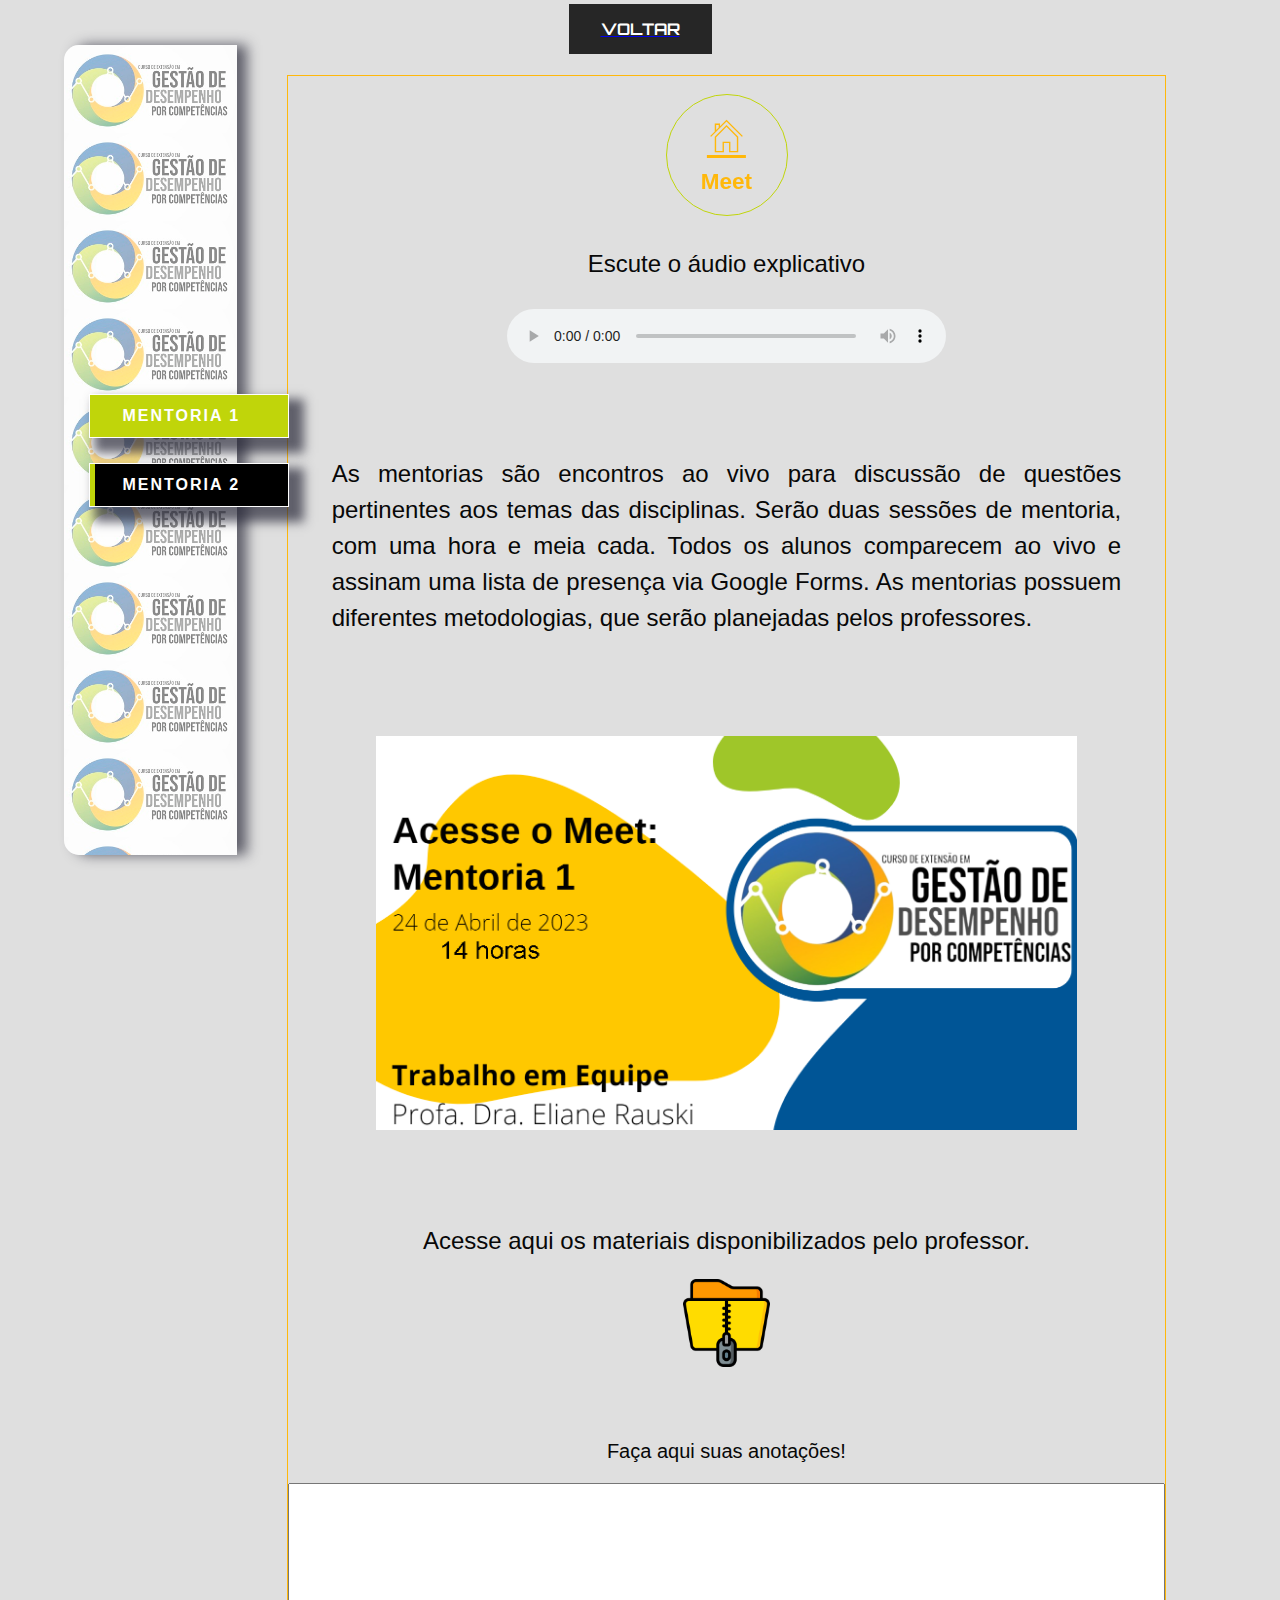
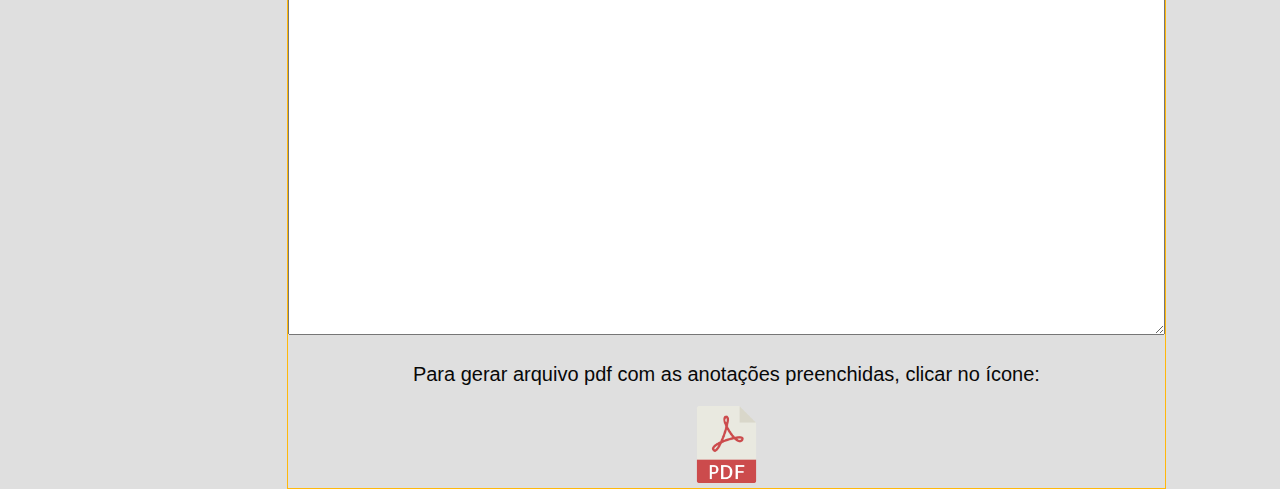
<file: mentoria.html>
<!DOCTYPE html>
<html lang="pt-br">

<head>
    <meta http-equiv="Content-Type" content="text/html; charset=UTF-8" />
    <!--Let browser know website is optimized for mobile-->
    <meta name="viewport" content="width=device-width, initial-scale=1.0"/>

    <title>
       ADAPAR
    </title>

    <!-- CSS -->
    <link rel="stylesheet" href="css/page.css" type="text/css" rel="stylesheet" media="screen"/>
      
    <!-- Ícones -->
    <link rel="shortcut icon" href="image/favicon.ico" type="image/x-icon">
    <link href="https://fonts.googleapis.com/icon?family=Material+Icons" rel="stylesheet">

    <!-- JS ---->
    <script src="js/modernizr.custom.js"></script>

</head>

<body>

  <div class="wrapper">
    <div class="wrapper_left">

        <ul>

          <li data-li="tema1" class="active">
            <p><b>Mentoria 1</b></p>
          </li>

          <li data-li="tema2">
            <p><b>Mentoria 2</b></p>
          </li>
          
        </ul>

    </div><!--wrapper_left-->

    <div class="wrapper_right">
      <div class="container fundo">

            <div class="item tema1" >
              <div class="tabs tabs-style-circle">
                <nav>
                  <ul>
                    <li><a href="#section-circle-1" class="icon icon-home"><span>Meet</span></a></li>
                  </ul>
                </nav>

                <div class="content-wrap">

                  <section id="section-circle-1">

                    <p><b>Escute o áudio explicativo</b></p>

                      <audio controls controlslist="noDownload">
                          <source src="https://licon.unicentro.br/pluginfile.php/157821/mod_resource/content/1/audios/audio10.mp3" type="audio/x-m4a">
                      </audio>

                      <br/>

                      <br/>

                    <p style="line-height:1.5; text-align: justify;">As <b>mentorias</b> são <b>encontros ao vivo</b> para discussão de questões pertinentes aos temas das disciplinas. Serão duas sessões de mentoria, com uma hora e meia cada. Todos os alunos comparecem ao vivo e assinam uma lista de presença via Google Forms. As mentorias possuem diferentes metodologias, que serão planejadas pelos professores.</p>

                    <br/>
                    
                    <div class="center">
                      <a href="https://meet.google.com/eos-wcmp-vbm"><img src="image/meetMentoria.png" width="80%"></a>
                    </div>

                    <br/>

                    <div class="center">
                      <p style="line-height:1.5; text-align: center;">Acesse aqui os materiais disponibilizados pelo professor.</p>

                      <a href="https://drive.google.com/drive/u/2/folders/1fzDuVHbkR6Uu92kJ9RRQegs9sWCEFkdY" target="_blank"><img src="image/bag.png" width="10%"></a>
                    </div>

                  </section>

                  <div class="center">

                    <p style="text-align: center; font-size: 100%;"><b>Faça aqui suas anotações!</b></p>

                    <textarea id="anotacao" cols="30" rows="30" ></textarea>

                    <br/>

                    <br/>
             
                    <p style="text-align: center; font-size: 100%;">Para gerar arquivo pdf com as anotações preenchidas, clicar no ícone:</p>
                  
                    <button onclick="criarPDFAnotacao()" ><img src="image/pdf.png" width="15%"></button>
            
                  </div>


                </div> <!--content-wrap-->
              </div> <!--tabs-->
            </div><!--tema1-->

            <div class="item tema2" style="display: none;">
              <div class="tabs tabs-style-circle">
                <nav>
                  <ul>
                    <li><a href="#section-circle-1" class="icon icon-home"><span>Meet</span></a></li>
                  </ul>
                </nav>

                <div class="content-wrap">

                  <section id="section-circle-1">

                    <div class="center">
                      <a href="https://meet.google.com/eos-wcmp-vbm"><img src="image/meetMentoria2.png" width="80%"></a>
                    </div>

                    <br/>

                    <div class="center">
                      <p style="line-height:1.5; text-align: center;">Acesse aqui os materiais disponibilizados pelo professor.</p>

                      <a href="https://drive.google.com/drive/u/2/folders/1fzDuVHbkR6Uu92kJ9RRQegs9sWCEFkdY" target="_blank"><img src="image/bag.png" width="10%"></a>
                    </div>

                  </section>

                  <div class="center">

                    <p style="text-align: center; font-size: 100%;"><b>Faça aqui suas anotações!</b></p>

                    <textarea id="anotacao" cols="30" rows="30" ></textarea>

                    <br/>

                    <br/>
             
                    <p style="text-align: center; font-size: 100%;">Para gerar arquivo pdf com as anotações preenchidas, clicar no ícone:</p>
                  
                    <button onclick="criarPDFAnotacao()" ><img src="image/pdf.png" width="15%"></button>
            
                  </div>

                </div> <!--content-wrap-->
              </div> <!--tabs-->
            </div><!--tema1-->

      </div> <!--container-->
    </div><!--wrapper right-->
  </div><!--wrapper-->

  <div class="center">
    
    <button class="button button2">
      <a href="index.html">
        <span class="fonte-titulo">VOLTAR</span>
      </a>
    </button>

  </div>

  <!-- Scripts --->

  <script src="js/page.js"></script>
  <script src="js/cbpFWTabs.js"></script>

	<script>
		(function() {

			[].slice.call( document.querySelectorAll( '.tabs' ) ).forEach( function( el ) {
				new CBPFWTabs( el );
		  });

		})();
	</script>
  
</body>

</html>
</file>
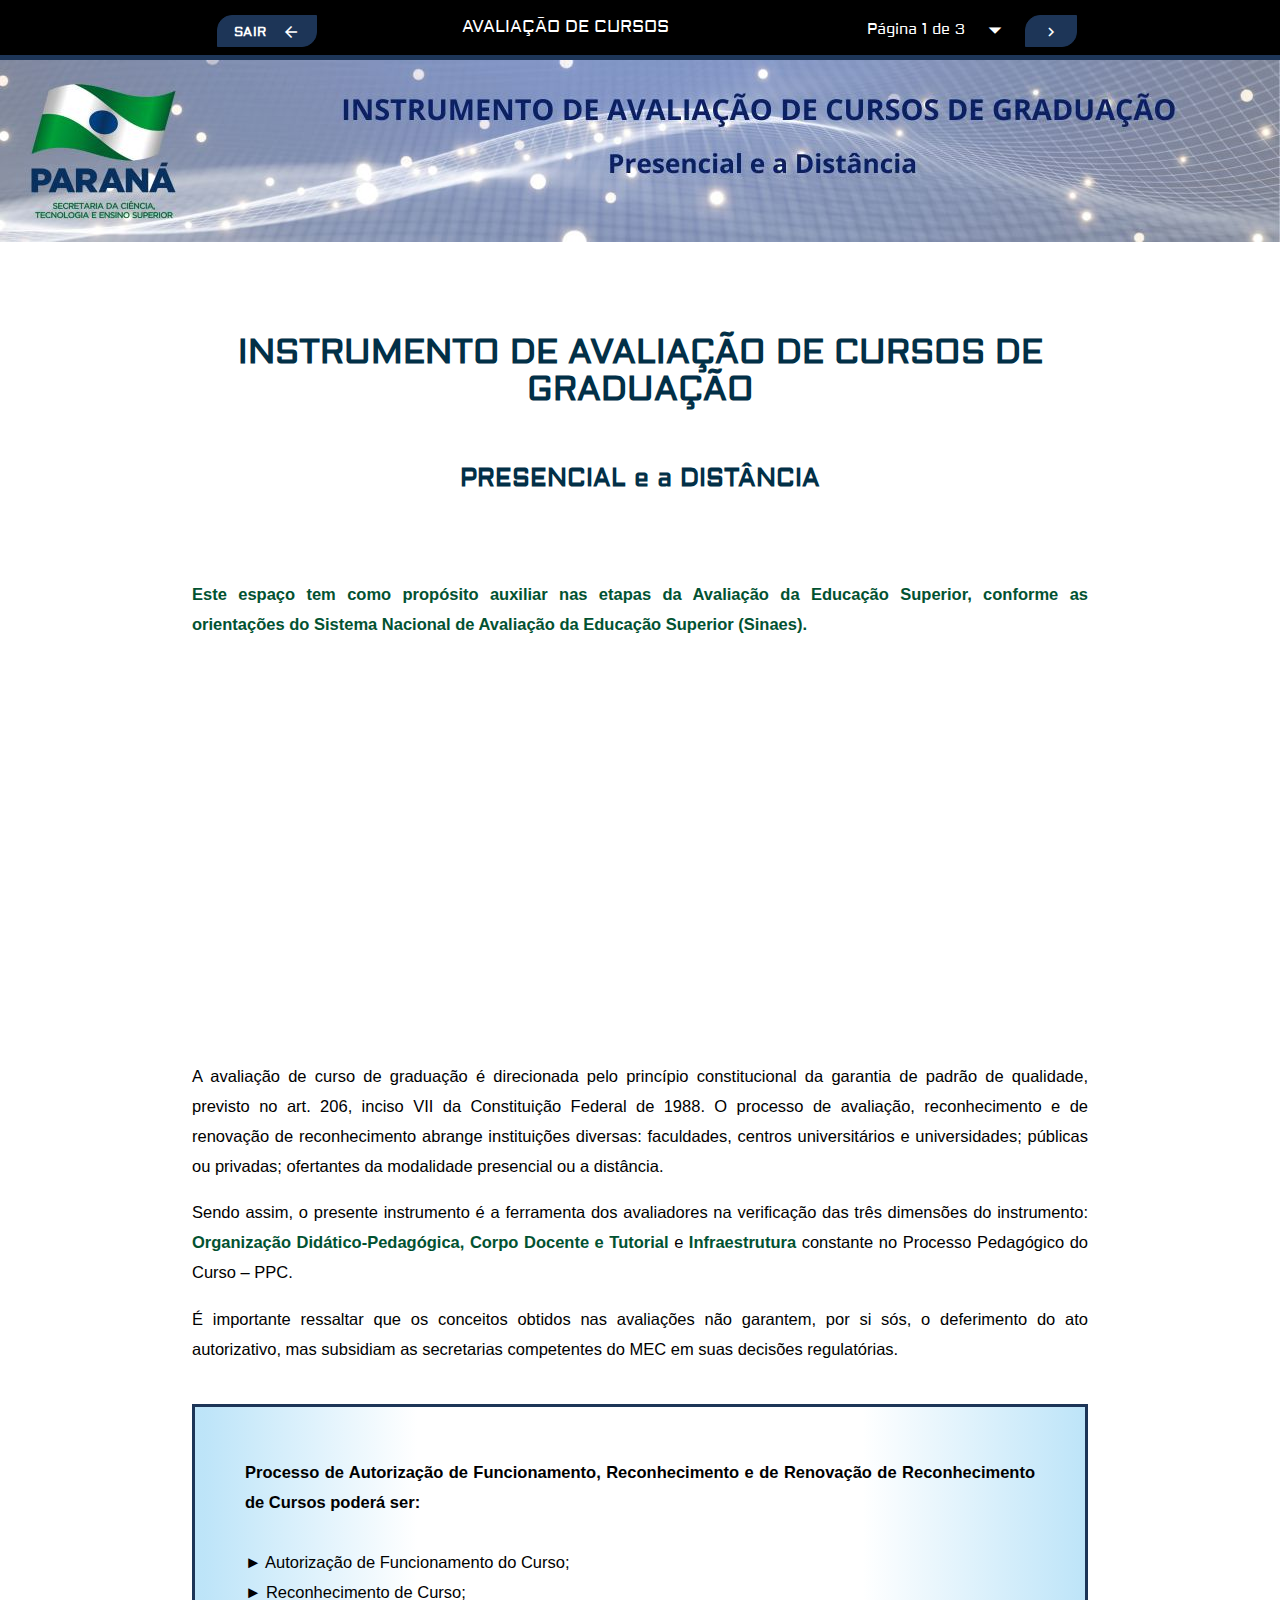
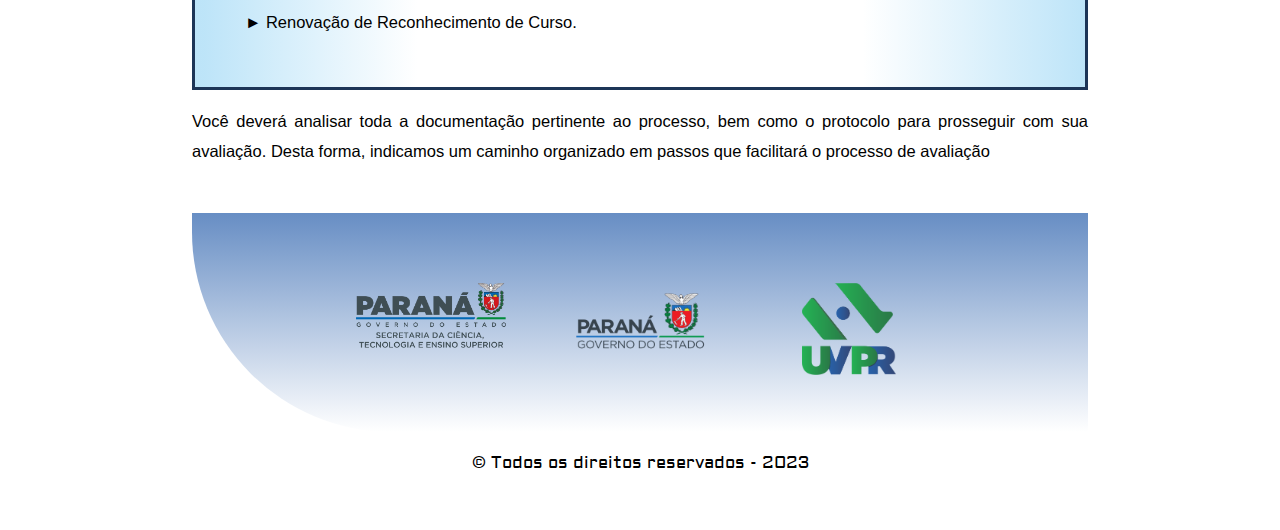
<file: avaliação/avaliacao/avaliacao_cursos.html>
<!DOCTYPE html>
<html lang="pt-br">
  <head>
    <meta http-equiv="Content-Type" content="text/html; charset=UTF-8" />
    <!--Let browser know website is optimized for mobile-->
    <meta name="viewport" content="width=device-width, initial-scale=1.0" />
    <meta http-equiv="pragma" content="no-cache" />
    <title>Avaliação de cursos</title>

    <!-- CSS -->
    <!--Import Google Icon Font-->
    <link
      href="https://fonts.googleapis.com/icon?family=Material+Icons"
      rel="stylesheet"
    />
    <!--Import materialize.css-->
    <link
      type="text/css"
      rel="stylesheet"
      href="../css/materialize.css"
      media="screen"
    />
    <link
      href="../css/style.css"
      type="text/css"
      rel="stylesheet"
      media="screen"
    />
    <!-- Fontes -->
    <link rel="preconnect" href="https://fonts.gstatic.com" />
    <link
      href="https://fonts.googleapis.com/css2?family=Alfa+Slab+One&display=swap"
      rel="stylesheet"
    />
    <link
      href="https://fonts.googleapis.com/css2?family=Noto+Serif&display=swap"
      rel="stylesheet"
    />
    <link
      href="https://fonts.googleapis.com/css2?family=Aldrich&display=swap"
      rel="stylesheet"
    />
    <link
      href="https://fonts.googleapis.com/css2?family=RocknRoll+One&display=swap"
      rel="stylesheet"
    />
    <!-- Ícone Moodle -->
    <link rel="shortcut icon" href="../image/favicon.ico" type="image/x-icon" />
  </head>
  <body>
    <!-- Menu Topo -->
    <div class="bordaFundo white-text" id="menu">
      <div class="container">
        <ul class="pagination white-text">
          <div class="row no-margin">
            <span class="CorTemaBtnHover2 center col s3 m3 l2">
              <a
                data-position="top"
                data-tooltip="Retornar"
                class="btn btn-small waves-light CorTemaBtn"
                href="../avaliacao/index.html"
              >
                <i class="material-icons right">arrow_back</i
                ><span class="hide-on-med-and-down font-inovacao">SAIR</span>
              </a>
            </span>

            <li class="tituloCurso col s12 l6 center hide-on-med-and-down">
              <span>AVALIAÇÃO DE CURSOS</span>
            </li>

            <div
              class="blocoPaginacao col s9 m6 offset-m3 l4 center font-inovacao"
            >
              <!--<span class="CorTemaBtnHover2">
                            <a class="btn btn-small  waves-light CorTemaBtn" href="#"><i class="material-icons">chevron_left</i></a>
                        </span>-->

              <span>
                <li>
                  <a
                    class="dropdown-trigger dropDFont white-text dropDFont"
                    href="#!"
                    data-target="dropdown1"
                    >Página 1 de 3<i class="material-icons right"
                      >arrow_drop_down</i
                    ></a
                  >
                </li>
              </span>

              <ul id="dropdown1" class="dropdown-content">
                <li><a href="../avaliacao/avaliacao_cursos.html">Página 01</a></li>
                <li><a href="../avaliacao/instrucoes_gerais.html">Página 02</a></li>
                <li><a href="../avaliacao/instrumento_avaliacao.html">Página 03</a></li>
              </ul>

              <span class="CorTemaBtnHover2">
                <a
                  class="btn btn-small waves-light CorTemaBtn"
                  href="../avaliacao/instrucoes_gerais.html"
                  ><i class="material-icons">chevron_right</i></a
                >
              </span>
            </div>
          </div>
        </ul>
      </div>
    </div>
    <!-- Banner -->
    <div class="col">
      <div class="bannerCelu">
        <img
          src="../image/banner.jpg"
          width="100%"
          alt="Unsplashed background img 1"
        />
      </div>
    </div>

    <!-- Seção 01 -->
    <div id="avaliacao_cursos">
      <div class="container">
        <div class="section">
          <div class="row">
            <h4 class="corTemaTexto center">
              <b>INSTRUMENTO DE AVALIAÇÃO DE CURSOS DE GRADUAÇÃO</b>
            </h4>
            <h5 class="corTemaTexto center"><b>PRESENCIAL e a DISTÂNCIA</b></h5>
          </div>
        </div>
      </div>
    </div>

    <!-- Seção 02 -->
    <div>
      <div class="container">
        <div class="section">
          <p>
            <b class="textVerde"
              >Este espaço tem como propósito auxiliar nas etapas da Avaliação
              da Educação Superior, conforme as orientações do Sistema Nacional
              de Avaliação da Educação Superior (Sinaes).</b
            >
          </p>
          <div class="row">
            <div class="col s12 m12 l8 offset-l2">
              <div class="center video-container">
                <iframe
                  width="560"
                  height="315"
                  src="https://www.youtube.com/embed/cObnAeDSCS8?si=-V0RCoA5ReLAMmIK"
                  title="YouTube video player"
                  frameborder="0"
                  allow="accelerometer; autoplay; clipboard-write; encrypted-media; gyroscope; picture-in-picture; web-share"
                  allowfullscreen
                ></iframe>
              </div>
            </div>
          </div>
          <br />
          <p>
            A avaliação de curso de graduação é direcionada pelo princípio
            constitucional da garantia de padrão de qualidade, previsto no art.
            206, inciso VII da Constituição Federal de 1988. O processo de
            avaliação, reconhecimento e de renovação de reconhecimento abrange
            instituições diversas: faculdades, centros universitários e
            universidades; públicas ou privadas; ofertantes da modalidade
            presencial ou a distância.
          </p>
          <p>
            Sendo assim, o presente instrumento é a ferramenta dos avaliadores
            na verificação das três dimensões do instrumento:<b
              class="textVerde"
            >
              Organização Didático-Pedagógica, Corpo Docente e Tutorial</b
            >
            e <b class="textVerde">Infraestrutura</b> constante no Processo
            Pedagógico do Curso – PPC.
          </p>
          <p>
            É importante ressaltar que os conceitos obtidos nas avaliações não
            garantem, por si sós, o deferimento do ato autorizativo, mas
            subsidiam as secretarias competentes do MEC em suas decisões
            regulatórias.
          </p>

          <div class="row">
            <div>
              <p class="citacao3">
                <b
                  >Processo de Autorização de Funcionamento, Reconhecimento e de
                  Renovação de Reconhecimento de Cursos poderá ser:
                </b>
                <br /><br />► Autorização de Funcionamento do Curso;<br />►
                Reconhecimento de Curso;<br />► Renovação de Reconhecimento de
                Curso.
              </p>
              <p>
                Você deverá analisar toda a documentação pertinente ao processo,
                bem como o protocolo para prosseguir com sua avaliação. Desta
                forma, indicamos um caminho organizado em passos que facilitará
                o processo de avaliação
              </p>
              <br />
              <br />

              <footer>
                <div class="footer-copyright CorTemaFooter font-rodape">
                  <div class="container">
                    <div class="section">
                      <div class="row center">
                        <a
                          class="col s4 grey-text text-lighten-4 right"
                          target="_blank"
                          href="https://www.uvpr.pr.gov.br/"
                          ><img src="../image/footer/logo-uvpr.png" width="50%"
                        /></a>
                        <a
                          class="col s4 grey-text text-lighten-4 right"
                          target="_blank"
                          href="http://www.parana.pr.gov.br/"
                          ><img
                            src="../image/footer/logo-parana.png"
                            width="80%"
                        /></a>
                        <a
                          class="col s4 grey-text text-lighten-4 right"
                          target="_blank"
                          href="https://www.seti.pr.gov.br/"
                          ><img
                            src="../image/footer/logo-secretaria.png"
                            width="80%"
                        /></a>
                      </div>
                    </div>
                  </div>
                </div>
              </footer>

              <div class="white font-inovacao">
                <p class="center">© Todos os direitos reservados - 2023</p>
              </div>

              <div vw class="enabled">
                <div vw-access-button class="active"></div>
                <div vw-plugin-wrapper>
                  <div class="vw-plugin-top-wrapper"></div>
                </div>
              </div>
            </div>
          </div>
        </div>
      </div>
    </div>

    <!-- Scripts -->

    <script src="https://code.jquery.com/jquery-2.1.1.min.js"></script>
    <script src="../js/init.js"></script>
    <script src="../js/scripts.js"></script>

    <!--JavaScript at end of body for optimized loading-->
    <script type="text/javascript" src="../js/materialize.min.js"></script>

    <!-- Libras -->
    <script src="https://vlibras.gov.br/app/vlibras-plugin.js"></script>
    <script>
      new window.VLibras.Widget("https://vlibras.gov.br/app");
    </script>
  </body>
</html>
</file>
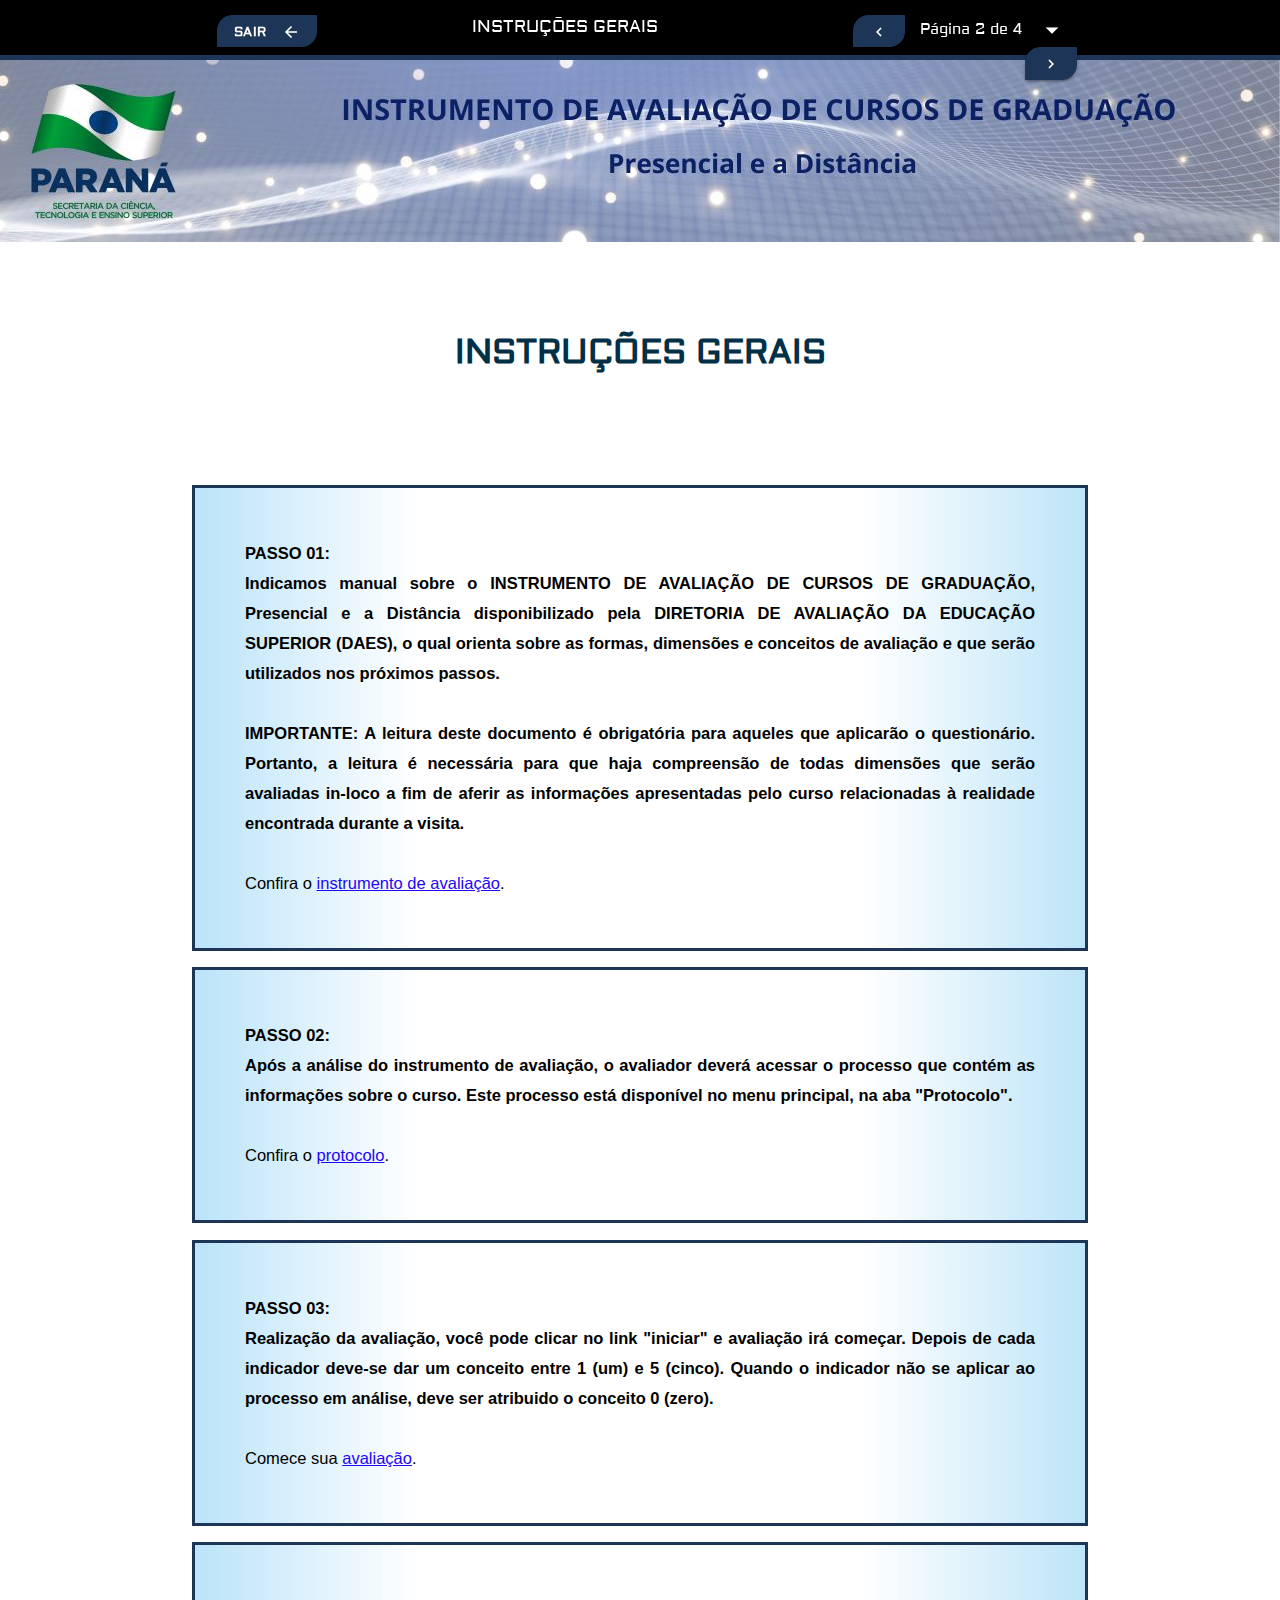
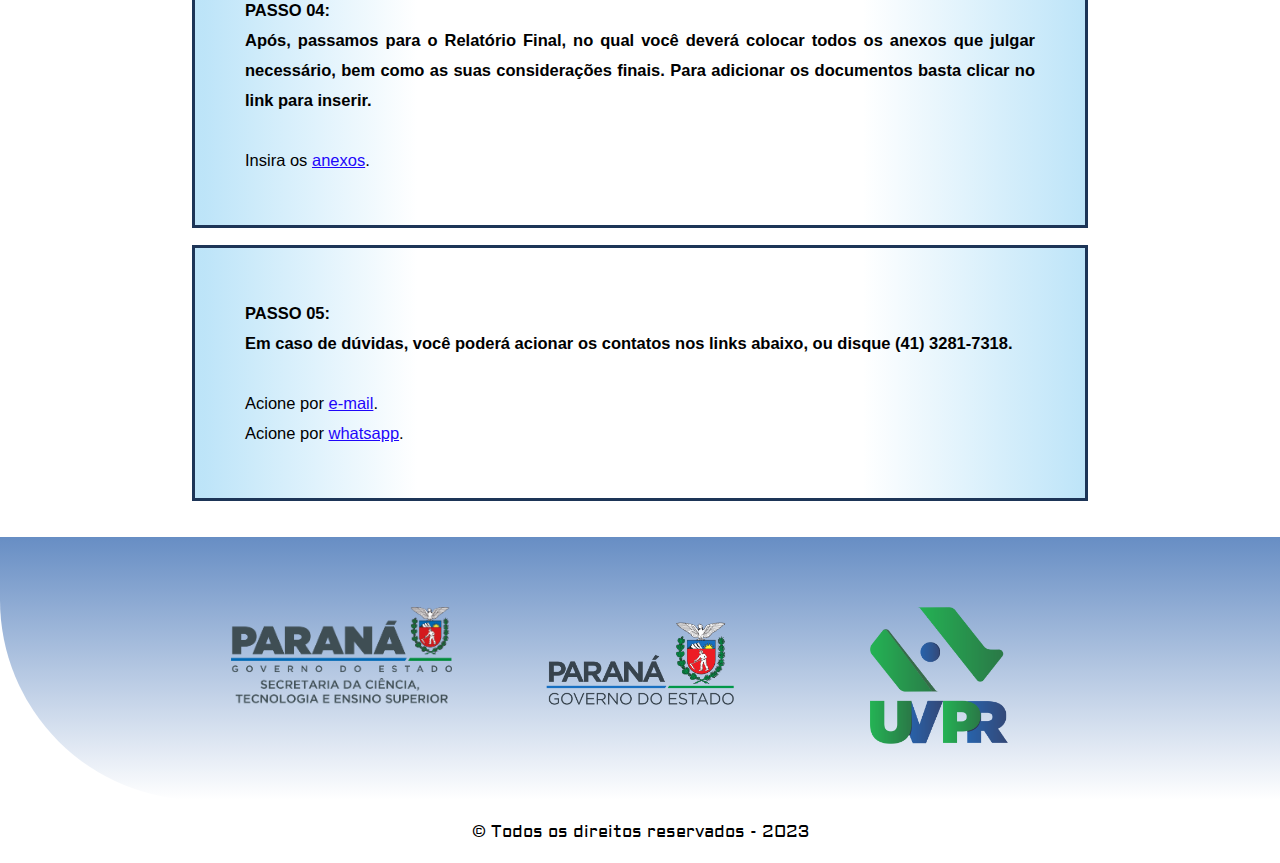
<file: avaliação/avaliacao/instrucoes_gerais.html>
<!DOCTYPE html>
<html lang="pt-br">
  <head>
    <meta http-equiv="Content-Type" content="text/html; charset=UTF-8" />
    <!--Let browser know website is optimized for mobile-->
    <meta name="viewport" content="width=device-width, initial-scale=1.0" />
    <title>Instruções Gerais</title>

    <!-- CSS -->

    <!--Import Google Icon Font-->
    <link
      href="https://fonts.googleapis.com/icon?family=Material+Icons"
      rel="stylesheet"
    />
    <!--Import materialize.css-->
    <link
      type="text/css"
      rel="stylesheet"
      href="../css/materialize.css"
      media="screen"
    />
    <link
      href="../css/style.css"
      type="text/css"
      rel="stylesheet"
      media="screen"
    />
    <!-- Fontes -->
    <link rel="preconnect" href="https://fonts.gstatic.com" />
    <link
      href="https://fonts.googleapis.com/css2?family=Alfa+Slab+One&display=swap"
      rel="stylesheet"
    />
    <link
      href="https://fonts.googleapis.com/css2?family=Noto+Serif&display=swap"
      rel="stylesheet"
    />
    <link
      href="https://fonts.googleapis.com/css2?family=Aldrich&display=swap"
      rel="stylesheet"
    />
    <link
      href="https://fonts.googleapis.com/css2?family=RocknRoll+One&display=swap"
      rel="stylesheet"
    />
    <!-- Ícone Moodle -->
    <link rel="shortcut icon" href="../image/favicon.ico" type="image/x-icon" />
  </head>

  <body>
    <!-- Menu Topo -->
    <div class="bordaFundo white-text" id="menu">
      <div class="container">
        <ul class="pagination white-text">
          <div class="row no-margin">
            <span class="CorTemaBtnHover2 center col s3 m3 l2">
              <a
                data-position="top"
                data-tooltip="Retornar"
                class="btn btn-small waves-light CorTemaBtn"
                href="../avaliacao/index.html"
              >
                <i class="material-icons right">arrow_back</i
                ><span class="hide-on-med-and-down font-inovacao">SAIR</span>
              </a>
            </span>

            <li class="tituloCurso col s12 l6 center hide-on-med-and-down">
              <span>INSTRUÇÕES GERAIS</span>
            </li>

            <div
              class="blocoPaginacao col s9 m6 offset-m3 l4 center font-inovacao"
            >
              <span class="CorTemaBtnHover2">
                <a
                  class="btn btn-small waves-light CorTemaBtn"
                  href="avaliacao_cursos.html"
                  ><i class="material-icons">chevron_left</i></a
                >
              </span>

              <span>
                <li>
                  <a
                    class="dropdown-trigger dropDFont white-text dropDFont"
                    href="#!"
                    data-target="dropdown1"
                    >Página 2 de 4<i class="material-icons right"
                      >arrow_drop_down</i
                    ></a
                  >
                </li>
              </span>

              <ul id="dropdown1" class="dropdown-content">
                <li><a href="../avaliacao/avaliacao_cursos.html">Página 01</a></li>
                <li><a href="../avaliacao/instrucoes_gerais.html">Página 02</a></li>
                <li><a href="../avaliacao/instrumento_avaliacao.html">Página 03</a></li>
                <li><a href="../avaliacao/avaliacao.html">Página 04</a></li>
              </ul>

              <span class="CorTemaBtnHover2">
                <a
                  class="btn btn-small waves-light CorTemaBtn"
                  href="../avaliacao/instrumento_avaliacao.html"
                  ><i class="material-icons">chevron_right</i></a
                >
              </span>
            </div>
          </div>
        </ul>
      </div>
    </div>
    <!-- Banner -->
    <div class="col">
      <div class="bannerCelu">
        <img
          src="../image/banner.jpg"
          width="100%"
          alt="Unsplashed background img 1"
        />
      </div>
    </div>
    <!-- Seção 01 -->
    <div id="instrucoes_gerais">
      <div class="container">
        <div class="section">
          <div class="row">
            <h4 class="corTemaTexto center"><b>INSTRUÇÕES GERAIS</b></h4>
          </div>
        </div>
      </div>
    </div>
    <!-- Seção 02 -->
    <div>
      <div class="container">
        <div class="section">
          <div class="row">
            <div>
              <p class="citacao3">
                <b
                  >PASSO 01:<br />Indicamos manual sobre o INSTRUMENTO DE
                  AVALIAÇÃO DE CURSOS DE GRADUAÇÃO, Presencial e a Distância
                  disponibilizado pela DIRETORIA DE AVALIAÇÃO DA EDUCAÇÃO
                  SUPERIOR (DAES), o qual orienta sobre as formas, dimensões e
                  conceitos de avaliação e que serão utilizados nos próximos
                  passos. <br /><br />IMPORTANTE: A leitura deste documento é
                  obrigatória para aqueles que aplicarão o questionário.
                  Portanto, a leitura é necessária para que haja compreensão de
                  todas dimensões que serão avaliadas in-loco a fim de aferir as
                  informações apresentadas pelo curso relacionadas à realidade
                  encontrada durante a visita. </b
                ><br /><br />Confira o
                <link_text>
                  <a href="../arquivos/manual.pdf" target="_blank"
                    >instrumento de avaliação</a
                  >.</link_text
                >
              </p>
              <p class="citacao3">
                <b
                  >PASSO 02:<br />Após a análise do instrumento de avaliação, o
                  avaliador deverá acessar o processo que contém as informações
                  sobre o curso. Este processo está disponível no menu
                  principal, na aba "Protocolo". </b
                ><br /><br />Confira o
                <link_text>
                  <a
                    href="https://auth-cs.identidadedigital.pr.gov.br/centralautenticacao/login.html?response_type=code&client_id=9188905e74c28e489b44e954ec0b9bca&redirect_uri=https%3A%2F%2Fwww.eprotocolo.pr.gov.br%2Fspiweb&scope=null&state=1698427401365&urlCert=https://certauth-cs.identidadedigital.pr.gov.br&dnsCidadao=https://cidadao-cs.identidadedigital.pr.gov.br/centralcidadao&loginPadrao=btnCentral&labelCentral=CPF,Login%20Sentinela&modulosDeAutenticacao=btnGovbr,btnSentinela,btnExpresso,btnCertificado,btnSms,btnCpf,btnEmailToken,btnSanepar,btnCentral&urlLogo=https%3A%2F%2Fwww.eprotocolo.pr.gov.br%2Fspiweb%2Fimages%2Flogo_eprotocolo.png&acesso=2096&tokenFormat=jwt&exibirLinkAutoCadastro=true&exibirLinkRecuperarSenha=true&exibirLinkAutoCadastroCertificado=false&captcha=false"
                    target="_blank"
                    >protocolo</a
                  >.</link_text
                >
              </p>
              <p class="citacao3">
                <b
                  >PASSO 03:<br />Realização da avaliação, você pode clicar no
                  link "iniciar" e avaliação irá começar. Depois de cada
                  indicador deve-se dar um conceito entre 1 (um) e 5 (cinco).
                  Quando o indicador não se aplicar ao processo em análise, deve
                  ser atribuido o conceito 0 (zero). </b
                ><br /><br />Comece sua
                <link_text>
                  <a href="#" target="_blank">avaliação</a>.</link_text
                >
              </p>
              <p class="citacao3">
                <b
                  >PASSO 04:<br />Após, passamos para o Relatório Final, no qual
                  você deverá colocar todos os anexos que julgar necessário, bem
                  como as suas considerações finais. Para adicionar os
                  documentos basta clicar no link para inserir. </b
                ><br /><br />Insira os
                <link_text> <a href="#" target="_blank">anexos</a>.</link_text>
              </p>
              <p class="citacao3">
                <b
                  >PASSO 05:<br />Em caso de dúvidas, você poderá acionar os
                  contatos nos links abaixo, ou disque (41) 3281-7318. </b
                ><br /><br />Acione por
                <link_text>
                  <a href="mailto:cessetipr@gmail.com" target="_blank">e-mail</a
                  >.</link_text
                >
                <br />
                Acione por
                <link_text>
                  <a
                    href="https://web.whatsapp.com/send?phone=5541123456789"
                    target="_blank"
                    >whatsapp</a
                  >.</link_text
                >
              </p>
            </div>
          </div>
        </div>
      </div>
    </div>
    <footer>
      <div class="footer-copyright CorTemaFooter font-rodape">
        <div class="container">
          <div class="section">
            <div class="row center">
              <a
                class="col s4 grey-text text-lighten-4 right"
                target="_blank"
                href="https://www.uvpr.pr.gov.br/"
                ><img src="../image/footer/logo-uvpr.png" width="50%"
              /></a>
              <a
                class="col s4 grey-text text-lighten-4 right"
                target="_blank"
                href="http://www.parana.pr.gov.br/"
                ><img src="../image/footer/logo-parana.png" width="80%"
              /></a>
              <a
                class="col s4 grey-text text-lighten-4 right"
                target="_blank"
                href="https://www.seti.pr.gov.br/"
                ><img src="../image/footer/logo-secretaria.png" width="80%"
              /></a>
            </div>
          </div>
        </div>
      </div>
    </footer>

    <div class="white font-inovacao">
      <p class="center">© Todos os direitos reservados - 2023</p>
    </div>

    <div vw class="enabled">
      <div vw-access-button class="active"></div>
      <div vw-plugin-wrapper>
        <div class="vw-plugin-top-wrapper"></div>
      </div>
    </div>

    <!-- Scripts -->

    <script src="https://code.jquery.com/jquery-2.1.1.min.js"></script>
    <script src="../js/init.js"></script>

    <!--JavaScript at end of body for optimized loading-->
    <script type="text/javascript" src="../js/materialize.min.js"></script>
    <script type="text/javascript" src="../js/scripts.js"></script>

    <!-- Libras -->
    <script src="https://vlibras.gov.br/app/vlibras-plugin.js"></script>
    <script>
      new window.VLibras.Widget("https://vlibras.gov.br/app");
    </script>
  </body>
</html>
</file>
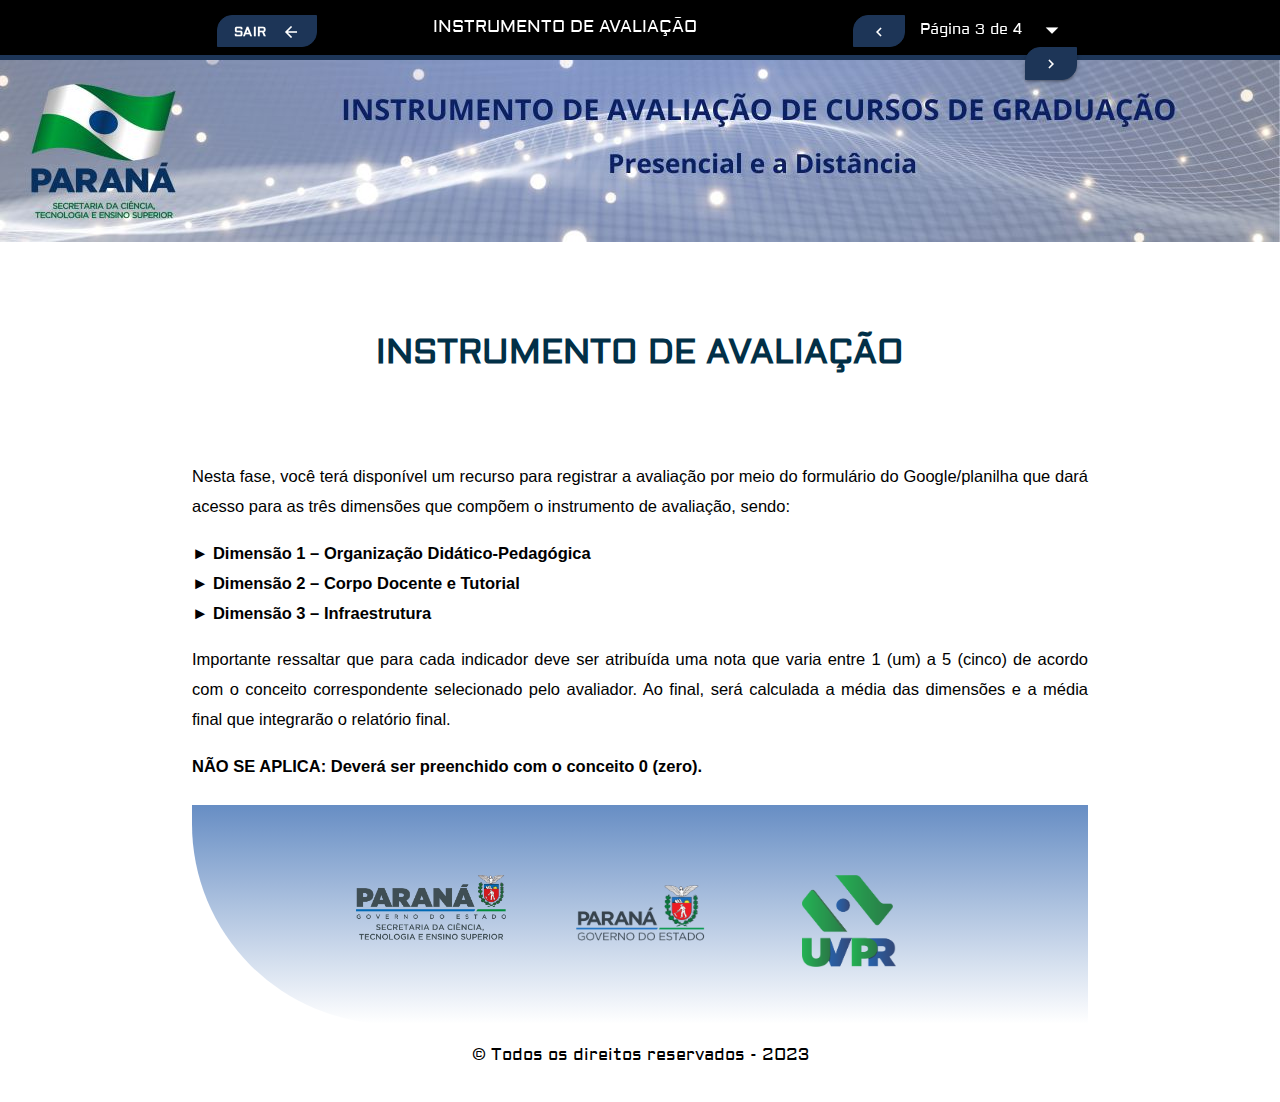
<file: avaliação/avaliacao/instrumento_avaliacao.html>
<!DOCTYPE html>
<html lang="pt-br">
  <head>
    <meta http-equiv="Content-Type" content="text/html; charset=UTF-8" />
    <!--Let browser know website is optimized for mobile-->
    <meta name="viewport" content="width=device-width, initial-scale=1.0" />
    <title>Instrumento de Avaliação</title>

    <!-- CSS -->

    <!--Import Google Icon Font-->
    <link
      href="https://fonts.googleapis.com/icon?family=Material+Icons"
      rel="stylesheet"
    />
    <!--Import materialize.css-->
    <link
      type="text/css"
      rel="stylesheet"
      href="../css/materialize.css"
      media="screen"
    />
    <link
      href="../css/style.css"
      type="text/css"
      rel="stylesheet"
      media="screen"
    />
    <!-- Fontes -->
    <link rel="preconnect" href="https://fonts.gstatic.com" />
    <link
      href="https://fonts.googleapis.com/css2?family=Alfa+Slab+One&display=swap"
      rel="stylesheet"
    />
    <link
      href="https://fonts.googleapis.com/css2?family=Noto+Serif&display=swap"
      rel="stylesheet"
    />
    <link
      href="https://fonts.googleapis.com/css2?family=Aldrich&display=swap"
      rel="stylesheet"
    />
    <link
      href="https://fonts.googleapis.com/css2?family=RocknRoll+One&display=swap"
      rel="stylesheet"
    />
    <!-- Ícone Moodle -->
    <link rel="shortcut icon" href="../image/favicon.ico" type="image/x-icon" />
  </head>

  <body>
    <!-- Menu Topo -->
    <div class="bordaFundo white-text" id="menu">
      <div class="container">
        <ul class="pagination white-text">
          <div class="row no-margin">
            <span class="CorTemaBtnHover2 center col s3 m3 l2">
              <a
                data-position="top"
                data-tooltip="Retornar"
                class="btn btn-small waves-light CorTemaBtn"
                href="../avaliacao/index.html"
              >
                <i class="material-icons right">arrow_back</i
                ><span class="hide-on-med-and-down font-inovacao">SAIR</span>
              </a>
            </span>

            <li class="tituloCurso col s12 l6 center hide-on-med-and-down">
              <span>INSTRUMENTO DE AVALIAÇÃO</span>
            </li>

            <div
              class="blocoPaginacao col s9 m6 offset-m3 l4 center font-inovacao"
            >
              <span class="CorTemaBtnHover2">
                <a
                  class="btn btn-small waves-light CorTemaBtn"
                  href="instrucoes_gerais.html"
                  ><i class="material-icons">chevron_left</i></a
                >
              </span>

              <span>
                <li>
                  <a
                    class="dropdown-trigger dropDFont white-text dropDFont"
                    href="#!"
                    data-target="dropdown1"
                    >Página 3 de 4<i class="material-icons right"
                      >arrow_drop_down</i
                    ></a
                  >
                </li>
              </span>

              <ul id="dropdown1" class="dropdown-content">
                <li>
                  <a href="../avaliacao/avaliacao_cursos.html">Página 01</a>
                </li>
                <li>
                  <a href="../avaliacao/instrucoes_gerais.html">Página 02</a>
                </li>
                <li>
                  <a href="../avaliacao/instrumento_avaliacao.html"
                    >Página 03</a
                  >
                </li>
                <li>
                  <a href="../avaliacao/avaliacao.html"
                    >Página 04</a
                  >
                </li>
              </ul>

              <span class="CorTemaBtnHover2">
                <a
                  class="btn btn-small waves-light CorTemaBtn"
                  href="../avaliacao/avaliacao.html"
                  ><i class="material-icons">chevron_right</i></a
                >
              </span>
            </div>
          </div>
        </ul>
      </div>
    </div>
    <!-- Banner -->
    <div class="col">
      <div class="bannerCelu">
        <img
          src="../image/banner.jpg"
          width="100%"
          alt="Unsplashed background img 1"
        />
      </div>
    </div>
    <!-- Seção 01 -->
    <div id="instrumento_avaliacao">
      <div class="container">
        <div class="section">
          <div class="row">
            <h4 class="corTemaTexto center"><b>INSTRUMENTO DE AVALIAÇÃO</b></h4>
          </div>
        </div>
      </div>
    </div>
    <!-- Seção 02 -->
    <div>
      <div class="container">
        <div class="section">
          <p>
            Nesta fase, você terá disponível um recurso para registrar a
            avaliação por meio do formulário do Google/planilha que dará acesso
            para as três dimensões que compõem o instrumento de avaliação,
            sendo:
          </p>
          <p>
            <b
              >► Dimensão 1 – Organização Didático-Pedagógica<br />
              ► Dimensão 2 – Corpo Docente e Tutorial<br />► Dimensão 3 –
              Infraestrutura</b
            >
          </p>
          <p>
            Importante ressaltar que para cada indicador deve ser atribuída uma
            nota que varia entre 1 (um) a 5 (cinco) de acordo com o conceito
            correspondente selecionado pelo avaliador. Ao final, será calculada
            a média das dimensões e a média final que integrarão o relatório
            final.
          </p>
          <p>
            <b>NÃO SE APLICA: Deverá ser preenchido com o conceito 0 (zero).</b>
          </p>
          <br />
          <footer>
            <div class="footer-copyright CorTemaFooter font-rodape">
              <div class="container">
                <div class="section">
                  <div class="row center">
                    <a
                      class="col s4 grey-text text-lighten-4 right"
                      target="_blank"
                      href="https://www.uvpr.pr.gov.br/"
                      ><img src="../image/footer/logo-uvpr.png" width="50%"
                    /></a>
                    <a
                      class="col s4 grey-text text-lighten-4 right"
                      target="_blank"
                      href="http://www.parana.pr.gov.br/"
                      ><img src="../image/footer/logo-parana.png" width="80%"
                    /></a>
                    <a
                      class="col s4 grey-text text-lighten-4 right"
                      target="_blank"
                      href="https://www.seti.pr.gov.br/"
                      ><img
                        src="../image/footer/logo-secretaria.png"
                        width="80%"
                    /></a>
                  </div>
                </div>
              </div>
            </div>
          </footer>

          <div class="white font-inovacao">
            <p class="center">© Todos os direitos reservados - 2023</p>
          </div>

          <div vw class="enabled">
            <div vw-access-button class="active"></div>
            <div vw-plugin-wrapper>
              <div class="vw-plugin-top-wrapper"></div>
            </div>
          </div>
        </div>
      </div>
    </div>

    <!-- Scripts -->

    <script src="https://code.jquery.com/jquery-2.1.1.min.js"></script>
    <script src="../js/init.js"></script>

    <!--JavaScript at end of body for optimized loading-->
    <script type="text/javascript" src="../js/materialize.min.js"></script>
    <script type="text/javascript" src="../js/scripts.js"></script>

    <!-- Libras -->
    <script src="https://vlibras.gov.br/app/vlibras-plugin.js"></script>
    <script>
      new window.VLibras.Widget("https://vlibras.gov.br/app");
    </script>
  </body>
</html>
</file>
<file: css/style.css>
@import url('https://fonts.googleapis.com/css?family=Titillium+Web');
@import url("https://fonts.googleapis.com/css?family=Montserrat:400,500,700&display=swap");
@import url('https://fonts.googleapis.com/css2?family=Tenor+Sans&display=swap');

/*------------ elementos --------------------*/

body{
    background-image: url("../image/fundo.jpg");
    font-size: 80%;
}

li{
    border: black;
}

audio{
    width: 800px;
    height: 30px;
}

video{
    width:  60%;
    height: 50%;
}

/*------------- ids -------------------*/

#modal1 {
    width: 100%;
    height: 150%;
}

#modal2 {
    width: 100%;
    height: 150%;
}

#modal3 {
    width: 100%;
    height: 150%;
}

#modal4 {
    width: 100%;
    height: 150%;
}

#modal5 {
    width: 100%;
    height: 150%;
}

/*------------- classes -------------------*/

.curso{
    background-color: #B8B8B8;
}

.fonte{
    font-family: 'Maven Pro', sans-serif;
    font-size: 100%;
    text-align: justify;
}

.fonte-titulo{
    font-family: 'Orbitron', sans-serif;
}

.efeito-img{
    transition: all 0.5s;
    cursor: pointer;
}

.efeito-img:hover{
    -webkit-transform: scale(1.5);
    transform: scale(1.5);
}

.diminuir:hover{
    -webkit-transform: scale(0.8);
        -ms-transform: scale(0.8);
        transform: scale(0.8);
}

.fundo-modal{
    background-image: url("../image/fundo.jpg");
    background-size: 10%;
    /*background-repeat: no-repeat;*/

}

.bordaFundo  
{
  border-bottom: 5px solid #1d3557;
  position: fixed;
  width: 100%;
  height:60px;
  background-color:#012D9A;
}

.tituloCurso{
    padding-left: 30px;
}

.bannerCelu{
    padding-top: 60px;
}

.citacao{
    border: 3px solid #1d3557 ;
    padding: 35px;
}

.CorTemaBtn{
    border: 1px solid #1d3557;
    background-color: #1d3557;
    border-radius:  15px 0px 15px 0px;
    color: #fff;
    font-weight: 700;
}

.CorTemaBtnHover a:hover{
    background-color: #333;
    color: white;
    border: 1px solid #FFCC00;
}

.CorTemaFooter{
    background: hsla(215, 44%, 54%, 1);
    background: linear-gradient(270deg, hsla(215, 44%, 54%, 0.9) 0%, hsla(0, 0%, 100%, 1) 100%);
    background: -moz-linear-gradient(270deg, hsla(215, 44%, 54%, 0.9) 0%, hsla(0, 0%, 100%, 1) 100%);
    background: -webkit-linear-gradient(270deg, hsla(215, 44%, 54%, 0.9) 0%, hsla(0, 0%, 100%, 1) 100%);
    filter: progid: DXImageTransform.Microsoft.gradient( startColorstr="#5782BE", endColorstr="#FFFFFF", GradientType=1 );
    border-radius:  0px 0px 0px 200px;
}

.body-conteudo{
    margin: 0;
    padding: 0;
    font-family: 'Titillium Web', sans-serif;
    line-height: 1.5;
    color: #444;
    font-size: 16px;
}

.tamanho-titulo{
    font-size: 220%;
}

.fonte-popup{
    font-family: "Montserrat", sans-serif;
    font-size: 150%;
}

.alinhameto-paragrafo{
    text-align: justify;
}

  /*------------ tabs -------------*/
  
  .tabs-container {
    position: relative;
    height: 360px;
    max-width: 98%;
    margin: 0 auto;
  }
  
  .tabs-container p{
    margin: 0;
    padding: 0;
  }
  
  .tabs-container:after {
    content: '.';
    display: block;
    clear: both;
    height: 0;
    font-size: 0;
    line-height: 0;
    visibility: none;
  }
  
  input.tabs {
    display: none;
  }
  
  input.tabs + label {
    line-height: 40px;
    padding: 0 20px;
    float: left;
  
    background: #444;
    color: #fff;
    cursor: pointer;
    transition: background ease-in-out .3s;
  }
  
  input.tabs:checked + label {
    color: #000;
    background: #eee;
  }
  
  input.tabs + label + div {
    width: 98%;
    opacity: 0;
    position: absolute;
    background: #eee;
    top: 40px;
    left: 0;
    height: 300px;
    padding: 10px;
    z-index: -1;
    transition: opacity ease-in-out .3s;
  }
  
  input.tabs:checked + label + div {
    opacity: 1;
    z-index: 1000;
  }
  
  .left-column {
     float:left;
     width:30%;
     /*background-color:#CAD93C;*/
  }
  
  .right-column {
     float:right;
     width:30%;
     /*background-color:#FEBD09;*/
  }
  
  .center-column {
     margin:auto;
     width:30%;
     /*background-color:#2861A6;*/
  }

/*------------- swing -------------------*/

@-webkit-keyframes swing
{
    15%
    {
        -webkit-transform: translateX(5px);
        transform: translateX(5px);
    }
    30%
    {
        -webkit-transform: translateX(-5px);
       transform: translateX(-5px);
    } 
    50%
    {
        -webkit-transform: translateX(3px);
        transform: translateX(3px);
    }
    65%
    {
        -webkit-transform: translateX(-3px);
        transform: translateX(-3px);
    }
    80%
    {
        -webkit-transform: translateX(2px);
        transform: translateX(2px);
    }
    100%
    {
        -webkit-transform: translateX(0);
        transform: translateX(0);
    }
}

@keyframes swing
{
    15%
    {
        -webkit-transform: translateX(5px);
        transform: translateX(5px);
    }
    30%
    {
        -webkit-transform: translateX(-5px);
        transform: translateX(-5px);
    }
    50%
    {
        -webkit-transform: translateX(3px);
        transform: translateX(3px);
    }
    65%
    {
        -webkit-transform: translateX(-3px);
        transform: translateX(-3px);
    }
    80%
    {
        -webkit-transform: translateX(2px);
        transform: translateX(2px);
    }
    100%
    {
        -webkit-transform: translateX(0);
        transform: translateX(0);
    }
}

.swing:hover
{
        -webkit-animation: swing 1s ease;
        animation: swing 1s ease;
        -webkit-animation-iteration-count: 1;
        animation-iteration-count: 1;
}

/*------------- playlist de videos -------------------*/

#playlist {
	display: table;
}
  
#playlist li {
	cursor: pointer;
	padding: 8px;
}
  
#playlist li:hover {
	color: blue;
}
  
#videoarea {
	float: left;
	width:  45%;
	height: 45%;
	margin-left: 10%;
}
  
#playlist2 {
	display: table;
}
  
#playlist2 li {
	cursor: pointer;
	padding: 8px;
}
  
#playlist2 li:hover {
	color: blue;
}

#videoarea2 {
	float: left;
	width:  45%;
	height: 45%;
	margin-left: 10%;
}
</file>
<file: css/page.css>
@import url("https://fonts.googleapis.com/css?family=Montserrat:400,500,700&display=swap");
@import url('https://fonts.googleapis.com/css2?family=Orbitron:wght@500&display=swap');
@import url('https://fonts.googleapis.com/css2?family=Tenor+Sans&display=swap');

/*------------- fontes -------------------*/

@font-face {
	font-weight: normal;
	font-style: normal;
	font-family: 'stroke7pixeden';
	src:url('../fonts/stroke7pixeden/stroke7pixeden.eot?u58ytb');
	src:url('../fonts/stroke7pixeden/stroke7pixeden.eot?#iefixu58ytb') format('embedded-opentype'),
		url('../fonts/stroke7pixeden/stroke7pixeden.woff?u58ytb') format('woff'),
		url('../fonts/stroke7pixeden/stroke7pixeden.ttf?u58ytb') format('truetype'),
		url('../fonts/stroke7pixeden/stroke7pixeden.svg?u58ytb#stroke7pixeden') format('svg');
}

/*------------- media queries -------------------*/

@media only screen and (max-width: 600px) {
	iframe {
		width: 117%;
		height: 84%;
	}
}
  
@media only screen and (max-width: 992px) {
	iframe {
		width: 60%;
		height: 60%;
	}
}

@media screen and (max-width: 58em) {
	.tabs-style-circle nav li::before {
		margin: -40px 0 0 -40px;
		width: 80px;
		height: 80px;
	}
}

/*------------- elementos -------------------*/

* {
  margin: 0;
  padding: 0;
  list-style: none;
  box-sizing: border-box;
  font-family: 'Arial';
}

body {
	background-color: #DFDFDF;
}


a.icon{
	margin-top: 5%;
}

textarea{

	height: 100%; 
	width: 100%;
	
}

p{
	margin-left: 5%;
	margin-right: 5%;
}

audio{
	width: 50%;
}

button{
	border: none !important;
	background-color: #DFDFDF;
	
}

/*------------- classes -------------------*/

.fundo{
	background-color: #DFDFDF;
	border: 1px solid #FFB80B;
}

.estilo-paragrafo{
	line-height:1.5; 
	text-align: justify;
	
}

.estilo-paragrafo2{
	line-height:1.5; 
	text-align: center;
	margin-left: 20%;
	margin-right: 20%;
	border: 3px solid #23844C;
	
}

.margem-anotacao{
	margin-left: 5%;
}


.citacao{
    margin-left: 25%;
    font-size: 120%;
}

.destaque{
    border: 3px solid #C0D50A;
	background-color: #003974;
    text-align: center;
    padding: 30px;
	margin-left: 5%;
	margin-right: 5%;
	line-height:1.5;
}

.bordaFundo{
    border-bottom: 5px solid #C0D50A;
	margin-bottom: 5%;
}

.center {
	text-align: center;
}


.wrapper {
  position: absolute;
  top: 50%;
  left: 50%;
  transform: translate(-50%, -50%);
  /*background: #DFDFDF;*/
  width: 90%;
  height: 90%;
  display: flex;
  border-radius: 15px;
}

.wrapper .wrapper_left {
  width: 15%;
  background-image: url('../image/logo2.jpg');
  background-repeat: repeat;
  /*background-attachment: ;*/  
  background-size: contain;
  padding: 0 25px;
  display: flex;
  align-items: center;
  border-top-left-radius: 15px;
  border-bottom-left-radius: 15px;
  box-shadow: 10px 0px 13px 0px rgba(41, 41, 57, 0.7);
}

.wrapper .wrapper_left ul li {
  background: #000;
  margin-bottom: 25px;
  padding: 12px 25px;
  text-transform: uppercase;
  font-weight: 500;
  position: relative;
  overflow: hidden;
  width: 200px;
  letter-spacing: 2px;
  transition: all 0.4s ease;
  cursor: pointer;
  border:solid 1px white;
  box-shadow: 10px 10px 10px 5px rgb(41 41 57 / 70%);
}

.wrapper .wrapper_left ul li p {
  color: #fff;
  position: relative;
}

.wrapper .wrapper_left ul li:before {
  content: "";
  position: absolute;
  top: 0;
  left: 0;
  width: 5px;
  height: 100%;
  background: #585570;
  background: #C0D50A;
  border-radius: 0;
  border-top-right-radius: 0;
  border-bottom-right-radius: 0;
  transition: all 0.4s ease;
}

.wrapper .wrapper_left ul li.active {
  width: 200px;
}

.wrapper .wrapper_left ul li.active p {
  color: #fff;
}

.wrapper .wrapper_left ul li.active:before {
  width: 100%;
  transition: all 0.2s ease;
}

.wrapper .wrapper_left ul li:last-child {
  margin-bottom: 0;
}

.wrapper .wrapper_right {
  width: 90%;
  padding: 30px 50px;
}

.wrapper .wrapper_right .title {
  font-size: 24px;
  text-align: center;
  font-weight: 700;
  color: #585570;
  margin-bottom: 20px;
  text-transform: uppercase;
}

.wrapper .wrapper_right .item .item_info {
  display: flex;
  justify-content: space-around;
  align-items: center;
}

.wrapper .wrapper_right .item .item_info .img {
  width: 200px;
  height: 200px;
  background: #fff;
  border-radius: 50%;
  margin-bottom: 20px;
  position: relative;
}

.wrapper .wrapper_right .item .item_info .img:before {
  content: "";
  position: absolute;
  top: 50%;
  left: 50%;
  transform: translate(-50%, -50%);
  background: url("https://i.imgur.com/HwNnoFN.png") no-repeat 0 0;
  width: 94px;
  height: 101px;
}

.wrapper .wrapper_right .item.tema1 .item_info .img:before {
  background-position: 0 0;
  width: 94px;
  height: 101px;
}

.wrapper .wrapper_right .item.tema2 .item_info .img:before {
  background-position: 0 -110px;
  width: 89px;
  height: 101px;
}

.wrapper .wrapper_right .item.tema3 .item_info .img:before {
  background-position: 0 -220px;
  width: 100px;
  height: 100px;
}

.wrapper .wrapper_right .item.tema4 .item_info .img:before {
  background-position: 0 -330px;
  width: 100px;
  height: 101px;
}

.wrapper .wrapper_right .item .item_info p {
  background: #fff;
  width: 150px;
  padding: 10px;
  border-radius: 5px;
  color: #abaacd;
  font-weight: 700;
  text-transform: uppercase;
  text-align: center;
}

.wrapper .wrapper_right .item.tema1 .item_info p {
  color: #dd0330;
}
.wrapper .wrapper_right .item.tema2 .item_info p {
  color: #8bc500;
}
.wrapper .wrapper_right .item.tema3 .item_info p {
  color: #61dafb;
}
.wrapper .wrapper_right .item.tema4 .item_info p {
  color: #41b783;
}

.wrapper .wrapper_right .item p {
  margin-bottom: 20px;
  color: rgb(8, 8, 8);
  font-size: 30%;
  
}

.content-wrap {
	position: relative;
}

.content-wrap section {
	display: none;
	margin: 0 auto;
	padding: 1em;
	max-width: 1200px;
	text-align: center;
}

.content-wrap section.content-current {
	display: block;
}

.content-wrap section  {
	margin: 0;
	padding: 0.75em 0;
	color: rgba(242, 248, 245, 0.05);
	font-weight: 200;
	font-size: 4em;
	line-height: 1;
}

.button {
	background-color: #262626;
	border: none;
	color: white;
	padding: 15px 32px;
	text-align: center;
	text-decoration: none;
	display: inline-block;
	font-size: 16px;
	margin: 4px 2px;
	cursor: pointer;
	-webkit-transition-duration: 0.4s; /* Safari */
	transition-duration: 0.4s;
}
  
.button1 {
	box-shadow: 0 8px 16px 0 rgba(0,0,0,0.2), 0 6px 20px 0 rgba(0,0,0,0.19);
}
  
.button2:hover {
	box-shadow: 0 12px 16px 0 rgba(0,0,0,0.24),0 17px 50px 0 rgba(0,0,0,0.19);
}

.fonte-titulo{
    font-family: 'Orbitron', sans-serif;
	font-weight: bold;
	color:#fff;
}


/*------------- tabs -------------------*/

.tabs {
	position: relative;
	overflow: hidden;
	margin: 0 auto;
	width: 100%;
	font-weight: 300;
	font-size: 1.25em;
}


.tabs nav {
	text-align: center;
}

.tabs nav ul {
	position: relative;
	display: -ms-flexbox;
	display: -webkit-flex;
	display: -moz-flex;
	display: -ms-flex;
	display: flex;
	margin: 0 auto;
	padding: 0;
	max-width: 1200px;
	list-style: none;
	-ms-box-orient: horizontal;
	-ms-box-pack: center;
	-webkit-flex-flow: row wrap;
	-moz-flex-flow: row wrap;
	-ms-flex-flow: row wrap;
	flex-flow: row wrap;
	-webkit-justify-content: center;
	-moz-justify-content: center;
	-ms-justify-content: center;
	justify-content: center;
}

.tabs nav ul li {
	position: relative;
	z-index: 1;
	display: block;
	margin: 0;
	text-align: center;
	-webkit-flex: 1;
	-moz-flex: 1;
	-ms-flex: 1;
	flex: 1;
}

.tabs nav a {
	position: relative;
	display: block;
	overflow: hidden;
	text-overflow: ellipsis;
	white-space: nowrap;
	line-height: 2.5;
}

.tabs nav a span {
	vertical-align: middle;
	font-size: 0.75em;
}

.tabs nav li.tab-current a {
	color: #000;
}

.tabs nav a:focus {
	outline: none;
}

.tabs-style-circle {
	overflow: visible;
}

.tabs-style-circle nav li::before {
	position: absolute;
	top: 50%;
	left: 50%;
	margin: -40px 0 0 -60px;
	width: 120px;
	height: 120px;
	border: 1px solid #C0D50A;
	border-radius: 50%;
	content: '';
	opacity: 0;
	-webkit-transition: -webkit-transform 0.2s, opacity 0.2s;
	transition: transform 0.2s, opacity 0.2s;
	-webkit-transition-timing-function: cubic-bezier(0.7,0,0.3,1);
	transition-timing-function: cubic-bezier(0.7,0,0.3,1);
}

.tabs-style-circle nav li.tab-current::before {
	opacity: 1;
	-webkit-transform: scale3d(1,1,1);
	transform: scale3d(1,1,1);
}

.tabs-style-circle nav a {
	overflow: visible;
	color: #000;
	font-weight: 700;
	font-size: 1.5em;
	line-height: 1.1;
	-webkit-transition: color 0.3s cubic-bezier(0.7,0,0.3,1); 
	transition: color 0.3s cubic-bezier(0.7,0,0.3,1);
}

.tabs-style-circle nav a span {
	display: inline-block;
}

.tabs-style-circle nav a span,
.tabs-style-circle .icon::before {
	-webkit-transition: -webkit-transform 0.3s cubic-bezier(0.7,0,0.3,1);
	transition: transform 0.3s cubic-bezier(0.7,0,0.3,1);
}

.tabs-style-circle nav a:hover,
.tabs-style-circle nav a:focus {
	color: #FFB80B;
}

.tabs-style-circle nav li.tab-current a {
	color: #FFB80B;
}

.tabs-style-circle nav li.tab-current a span {
	-webkit-transform: translate3d(0,4px,0);
	transform: translate3d(0,4px,0);
}

.tabs-style-circle .icon::before {
	display: block;
	margin: 0;
	pointer-events: none;
}

.tabs-style-circle nav li.tab-current .icon::before {
	-webkit-transform: translate3d(0,-4px,0);
	transform: translate3d(0,-4px,0);
}

/*------------- ícones -------------------*/

.icon::before {
	z-index: 10;
	display: inline-block;
	margin: 0 0.4em 0 0;
	vertical-align: middle;
	text-transform: none;
	font-weight: normal;
	font-variant: normal;
	font-size: 1.3em;
	font-family: 'stroke7pixeden';
	line-height: 1;
	speak: none;
	-webkit-backface-visibility: hidden;
	-webkit-font-smoothing: antialiased;
	-moz-osx-font-smoothing: grayscale;
}

.icon-upload::before {
	content: "\e68a";
}

.icon-tools::before {
	content: "\e60a";
}

.icon-plane::before {
	content: "\e625";
}

.icon-joy::before {
	content: "\e6a4";
}

.icon-plug::before {
	content: "\e69a";
}

.icon-home::before {
	content: "\e648";
}

.icon-gift::before {
	content: "\e652";
}

.icon-display::before {
	content: "\e65e";
}

.icon-date::before {
	content: "\e660";
}

.icon-config::before {
	content: "\e666";
}

.icon-coffee::before {
	content: "\e669";
}

.icon-camera::before {
	content: "\e66f";
}

.icon-box::before {
	content: "\e674";
}
</file>
<file: avaliação/css/style.css>
/* ------------  CONFIG GERAL  ------------*/

p {
  line-height: 2rem;
  font-size: 110%;
  text-align: justify;
}

textarea{
  height: 50%; 
  width: 100%;
}

.pagination li a {
    font-size: 1rem;
}

li{
    font-size:110%; 
    text-align: justify;
}

h6, h5, h4, iframe{
  font-family: 'Aldrich', sans-serif;
  padding-top: 30px;
  padding-bottom: 10px;
}

body{
  font-family: 'Tenor Sans', sans-serif;
  color: rgb(0, 0, 0);
}

blockquote{
  margin-bottom: 45px;
  text-align: justify;
}

blockquote {
  border-left: 5px solid #1d3557;
}
.blockquote-cor2 {
  border-left: 5px solid #333;
}

footer{
  margin-top: -15px;

}

ol li {
  padding-bottom: 5px;
}

.sombraCurso{
  box-shadow: 0 4px 8px 0 rgba(0, 0, 0, 0.2), 0 6px 20px 0 rgba(0, 0, 0, 0.19);
  padding-bottom: 0 !important;
}

/* --------------- TABLE ----------------*/
table {
  width: 100%;
  border-collapse: collapse;
  overflow: hidden;
  box-shadow: 0 0 20px rgba(0, 0, 0, 0.1);
}
th,
td {
  padding: 15px;
  background-color: white;
  color: black;
  font-family: 'Aldrich', sans-serif;
  font-size: 130%;
}
th {
  text-align: left;
  
}
thead th {
  background-color: #cfd8dc;
}
tbody tr:hover {
  background-color: rgba(255, 255, 255, 0.3);
}
tbody td {
  position: relative;
}
tbody td:hover:before {
  content: "";
  position: absolute;
  left: 0;
  right: 0;
  top: -9999px;
  bottom: -9999px;
  background-color: rgba(255, 255, 255, 0.2);
  z-index: -1;
}

/* ------------  FONT FAMILY ESPECIFICAS  ------------*/

.font-inovacao{
  font-family: 'Aldrich', sans-serif;
}

/* ------------  Z INDEX  ------------*/

.parallax-container {
  height: 300px;
  z-index: -1;
}

#menu{
  z-index: +1;
}
/* ------------  TAMANHO FONTE ESPECIFICO  ------------*/

.topicoNumerico{
  font-size: 1.25rem;
}

.imgreferencia{
  font-size: 80%;
}

.textoLink{
  font-size: 90%;
}

.textoDestaque{
  font-size: 130%;
}

/* ------------  #WIDTH AND MARGIN------------*/

.menor{
  width: 50%;
  margin-left: 25%;
}


.tabelatamenho{
  width: 25%;
  margin-left: 35%;
}

.contato{
  width: 45%;
  margin-bottom: 15px;
}


/* ------------  ESPAÃ‡AMENTOS  e ALINHAMENTOS------------*/

.blocoPaginacao{
  text-align: right;
}

.tabela2{
  text-align: center;
}

.paddingTop{
  padding: 15px;
}

.topicoNumerico>ol>li{
  padding-top: 5px;
  padding-bottom: 5px;
}

.espacoLateral{
  padding-left: 15px;
  padding-right:15px;
}

.espacoLateral2{
  padding-left: 4px;
  padding-right: 4px;
}

.tituloCurso{
  padding-left: 30px;
  font-family: 'Aldrich', sans-serif;
}

.row{
  margin-top: 40px;
}


.boxavaliacao{
  padding: 30px;
}

.boxdecreto{
  padding: 15px;
}


.row img{
  margin-top: 15px;
  padding-bottom: 15px;
}


.TitleTopicos{
  padding-left: 35px;
}

.CardTopicos{
  margin-bottom: 40px;
}

.topicos{
  padding-left: 70px;
}

.btnproximo{
  text-align: center;
}

.recuo{
  padding-right: 60px;
}

.recuo2{
  padding-left: 60px;
}

.recuo3{
  padding-top: 20px;
}

.recuo4{
  padding-left: 120px;
}

.recuo5{
  padding-left: 700px;
  line-height: 0px;
}

.recuo6{
  padding-top: 30px;
}

.recuo7{
  padding: 50px;
}

.recuo8{
  padding-left: 500px;
  line-height: 0px;
}

.recuo9{
  padding-left: 400px;
  line-height: 0px;
}

/* ------------  ESTILO DE CORES E ELEMENTOS ------------*/

.LinkSumario>a{
  color:black;
}

.subbox{
background-color: #ceeeff;
}

.subbox>a{
  color: #2f406b;
}


.corLink{
  color: #080808;
}

.corRef{
  color: #2279be;
}

.destaque{
  border: 3px solid #9AD6F5 ;
  background: -moz-linear-gradient(left, rgba(154,214,245,0.65) 0%, rgba(154,214,245,0.65) 1%, rgba(154,214,245,0) 25%, rgba(154,214,245,0) 75%, rgba(154,214,245,0.65) 100%); /* FF3.6-15 */
  background: -webkit-linear-gradient(left, rgba(154,214,245,0.65) 0%,rgba(154,214,245,0.65) 1%,rgba(154,214,245,0) 25%,rgba(154,214,245,0) 75%,rgba(154,214,245,0.65) 100%); /* Chrome10-25,Safari5.1-6 */
  background: linear-gradient(to right, rgba(154,214,245,0.65) 0%,rgba(154,214,245,0.65) 1%,rgba(154,214,245,0) 25%,rgba(154,214,245,0) 75%,rgba(154,214,245,0.65) 100%); /* W3C, IE10+, FF16+, Chrome26+, Opera12+, Safari7+ */
  filter: progid:DXImageTransform.Microsoft.gradient( startColorstr='#a69ad6f5', endColorstr='#a69ad6f5',GradientType=1 ); /* IE6-9 */
  text-align: justify;
   padding: 50px;
}

/* GAPI */
.list-GPI{
  width:510px;
  margin:0 15px;
  color: #FFF !important;
}

.list-GPI ol {
  list-style-type: none;
  list-style-type: decimal; /*IE 7- hack*/
  margin: 0;
  margin-left: 1em;
  padding: 0;
  counter-reset: li-counter;
  color: #FFF !important;
}

.list-GPI ol li{
  position: relative;
  margin-bottom: 1.5em;
  padding: 0.5em;
  background-color: #1d3557;
  padding-left: 58px;
  color: #FFF !important;
}
  
.list-GPI a{
  text-decoration:none;
  color: #fff !important;
  font-size:15px;
  font-family: 'Tenor Sans', sans-serif;
}
  
.list-GPI li:hover{
  box-shadow:inset -1em 0 #9AD6F5;
  -webkit-transition: box-shadow 0.5s; /* For Safari 3.1 to 6.0 */
  transition: box-shadow 0.5s;
}
  
.list-GPI ol li:before {
  position: absolute;
  top: -0.3em;
  left: -0.5em;
  width: 1.8em;
  height: 1.2em;
  font-size: 2em;
  line-height: 1.2;
  font-weight: bold;
  text-align: center;
  color: white;
  background-color: #2a7499;
  overflow: hidden;
  content: counter(li-counter);
  counter-increment: li-counter;
}

.hr-gpi { 
    border : 0;
    height: 1px; 
    background-image: linear-gradient(to right, rgba(0, 0, 0, 0), rgba(0, 0, 0, 0.75), rgba(0, 0, 0, 0)); 
}

.tit-gpi-h5{
    color: #1d3557 !important;
    text-transform: capitalize !important;
    font-weight: bold;
    font-size: 24px !important;
}

.tit-gpi-h5 a:hover{ 
    text-decoration: none !important;
    color: rgb(79, 98, 179);
}

.unidade{
  padding: 10px !important;
}

.card-unidade:hover {
  transform: scale(1.05);
  transition: all .6s ease;
}

.card-unidade {
  padding: 8px;
  background-color: #fff;
  box-shadow: 1px 1px 3px 1px #ccc;
}

.card-unidade:hover {
  transform: scale(1.05);
  transition: all .6s ease;
}

.section-card{
  padding: 40px 20px;;
}

.img-body>a>img {
  border-radius: 0px;
  padding: 0px;
  border: 0px;
}

.img-thumbnail {
  padding: .25rem;
  background-color: #fff;
  border: 1px solid #dee2e6;
  max-width: 100%;
  height: auto;
}

.texto-check{
  font-family: 'Tenor Sans', sans-serif;
  color: rgb(0, 0, 0);
  font-size: 130%;
  font-family: 'Aldrich', sans-serif;
}

.credito{
  font-size: 100%;
}

.video-sociedade{
  width: 100%;
  height: 50%;
}


.bordaFundo  /* menu topo  */
{
  border-bottom: 5px solid #1d3557;
  position: fixed;
  width: 100%;
  height:60px;
  background-color: rgb(0, 0, 0);
}

.mudaCor{
  border-bottom: 4px solid #f58634 ;
  position: fixed;
  width: 100%;
  height:60px;
  background-color: #005744   ;
}

.citacao{
 /* border: 3px solid #1d3557 ;*/
  margin-left: 25%;
}

.citacao2{
  border: 3px dashed #1d3557 ;
  padding: 35px;
  font-family: 'Aldrich', sans-serif;
  font-size: 150%;
}

.citacao3{
  border: 3px solid #1d3557;
  background: linear-gradient(to right, rgba(154,214,245,0.65) 0%,rgba(154,214,245,0.65) 1%,rgba(154,214,245,0) 25%,rgba(154,214,245,0) 75%,rgba(154,214,245,0.65) 100%);
  text-align: justify;
  padding: 50px;
}

.citacao4{
  margin-left: 75%;
}

.citacao5{
  width: 50%;
  margin-left: 25%;
}

.refletir{
  border-top:5px solid #005744 ;
  border-bottom:5px solid #f58634 ;
  padding-bottom: 15px;
  padding-top: 15px;
  margin-top: 60px;
  margin-bottom: 60px;
  width: 75%;
  margin-left: 12.5%;
}

.bordaCard{
  padding: 15px;
  border: 2px solid gray ;
}

.bordaCard>li{
  padding: 10px;
}

.bordazulescuro{
  border: 2px solid #2279be ;
}

.textAzulescuro{
  color: #1566a7;
}

.bordVerde{
  border: 2px solid #41bdbd ;
}

.textVerde{
  color: #0e5323;
}

.bordAzulClaro{
  border: 2px solid #9ad7f6 ;
}

.textAzulClaro{
  color: #61b5e1;
}

.bordCinza{
  border: 2px solid #b6b6b6 ;
}

.textCinza{
  color: #727377;
}

.textVerde{
  color:#025231;
}

.no-margin {
  margin: 0px;
}


.bannerCelu{
  padding-top: 60px;
}


.bordazul{
  border: 5px dashed #1d3557 ;
}

.textAzul{
  color: #0a0de9;
}


.paddCart{
  margin-bottom: 200px;
}

.imgSemEsp>img{
  margin-top: 0;
  padding: 0;
}

.bordaCard2{
  border-right:2px solid gray ;
  border-left:2px solid gray ;
  border-top:2px solid gray ;
}

.mudaCor{
/* Permalink - use to edit and share this gradient: http://colorzilla.com/gradient-editor/#515151+1,444444+35,232323+66,161616+100 */
background: #515151; /* Old browsers */
background: -moz-linear-gradient(top, #515151 1%, #444444 35%, #232323 66%, #161616 100%); /* FF3.6-15 */
background: -webkit-linear-gradient(top, #515151 1%,#444444 35%,#232323 66%,#161616 100%); /* Chrome10-25,Safari5.1-6 */
background: linear-gradient(to bottom, #515151 1%,#444444 35%,#232323 66%,#161616 100%); /* W3C, IE10+, FF16+, Chrome26+, Opera12+, Safari7+ */
filter: progid:DXImageTransform.Microsoft.gradient( startColorstr='#515151', endColorstr='#161616',GradientType=0 ); /* IE6-9 */
}

.CorTemaFundo{
  background-color: #f58634 ;
}

.CorTemaFooter{
  background: hsla(215, 44%, 54%, 1);
  background: linear-gradient(270deg, hsla(215, 44%, 54%, 0.9) 0%, hsla(0, 0%, 100%, 1) 100%);
  background: -moz-linear-gradient(270deg, hsla(215, 44%, 54%, 0.9) 0%, hsla(0, 0%, 100%, 1) 100%);
  background: -webkit-linear-gradient(270deg, hsla(215, 44%, 54%, 0.9) 0%, hsla(0, 0%, 100%, 1) 100%);
  filter: progid: DXImageTransform.Microsoft.gradient( startColorstr="#5782BE", endColorstr="#FFFFFF", GradientType=1 );
  border-radius:  0px 0px 0px 200px;
}

.CorTemaBtn{
  border: 1px solid #1d3557;
  background-color: #1d3557;
  border-radius:  15px 0px 15px 0px;
  color: #fff;
  font-weight: 700;
}

.btnverde{
  background-color: #005744 ;
}

.fundoGrafite{
  background-color: #727376;
}

.fundoGrafiteClaro{
background-color: #d0cdd4;

}

.CorTemaBtnHover2 a:hover{
  background-color: #457b9d;
  color: white;
}

.corTemaTexto{
  color: #023047;
}

.boxRecuado{
    background-color: #1d3557  /*#FFB319*/;
    color: white;
}
.boxRecuado2{
    background-color: #457b9d  /*#FFB319*/;
    color: white;
    box-shadow: 0px 0px 1em #666;
    -webkit-box-shadow: 0px 0px 1em #666;
    -moz-box-shadow: 0px 0px 1em #666;
}

.corTemaTexto2{
  color: #333333;
}

.corDestaqueTexto{
    color: #f58634      ;
}

.ListaMaterias ul li a:hover{
  color: #005744    ;
}

.CorTemaBtnHover a:hover{
    background-color: #333;
    color: white;
    border: 1px solid #FFCC00;
}

.desativado>a:hover{
  color: gray;
}

.ativo>a:focus, .ativo>a{
  background-color:  #005744   ;

}

.destaque{
  border: 3px solid #1d3557;
  background: hsla(215, 44%, 54%, 1);
  background: linear-gradient(270deg, hsla(215, 44%, 54%, 0.9) 0%, hsla(0, 0%, 100%, 1) 100%);
  background: -moz-linear-gradient(270deg, hsla(215, 44%, 54%, 0.9) 0%, hsla(0, 0%, 100%, 1) 100%);
  background: -webkit-linear-gradient(270deg, hsla(215, 44%, 54%, 0.9) 0%, hsla(0, 0%, 100%, 1) 100%);
  filter: progid: DXImageTransform.Microsoft.gradient( startColorstr="#5782BE", endColorstr="#FFFFFF", GradientType=1 );
  text-align: justify;
  padding: 50px;
}

/* ------------  MEDIA QUERIES  ------------*/


@media only screen and (max-width : 992px) {
  header, main, footer {
    padding-left: 0;
  }

  .bordaFundo {
    position: fixed;
    width: 100%;
    
  }

  .blocoPaginacao {
    padding-top: 40px;
    text-align: center;
  }

  .mudaCor {
    position: fixed;
    width: 100%;
    height: 120px;
  }

  .menor {
    width: 90%;
    margin-left: 5%;
  }

  .metade {
    width: 90%;
    margin-left: 5%;
  }

  .apresentacao {
    padding-bottom: 5px;
    padding-top: 5px;
    margin-top: 20px;
    margin-bottom: 30px;
    width: 90%;
    margin-left: 5%;
    text-align: center;
  }

  .ListaMaterias {
    z-index: -1;
  }

  .tabelatamenho {
    width: 50%;
    margin-left: 25%;
  }

  span.espacoLateral2>a {
    margin-top: 10px;
  }

  img {
    width: 100%;
  }

  .parallax-container {
    top: 50px;
    height: 200px;
  }

  .blocoPaginacao, .tituloCurso {
    text-align: center;
  }
}

/*muda cor do link*/
link_text a {
  text-decoration: underline;
  color: #1e06fa;
}

link_text a:hover {
  text-decoration: none;
}

/*formulario*/

.login{
h2 {
  text-align: center;
  color: #333;
}

form {
  max-width: 300px;
  margin: 0 auto;
  background-color: #fff;
  padding: 20px;
  border: 1px solid #ccc;
  box-shadow: 0 0 10px rgba(0, 0, 0, 0.2);
}

label {
  display: block;
  margin-bottom: 10px;
  font-weight: bold;
  color: #333;
}

input[type="text"],
input[type="password"] {
  width: 100%;
  padding: 10px;
  margin-bottom: 15px;
  border: 1px solid #ccc;
  border-radius: 4px;
}

input[type="submit"] {
  background-color: #17009c;
  color: #fff;
  padding: 10px 3px;
  border: none;
  border-radius: 4px;
  cursor: pointer;
}

input[type="submit"]:hover {
  background-color: #17009c;
}}
</file>
